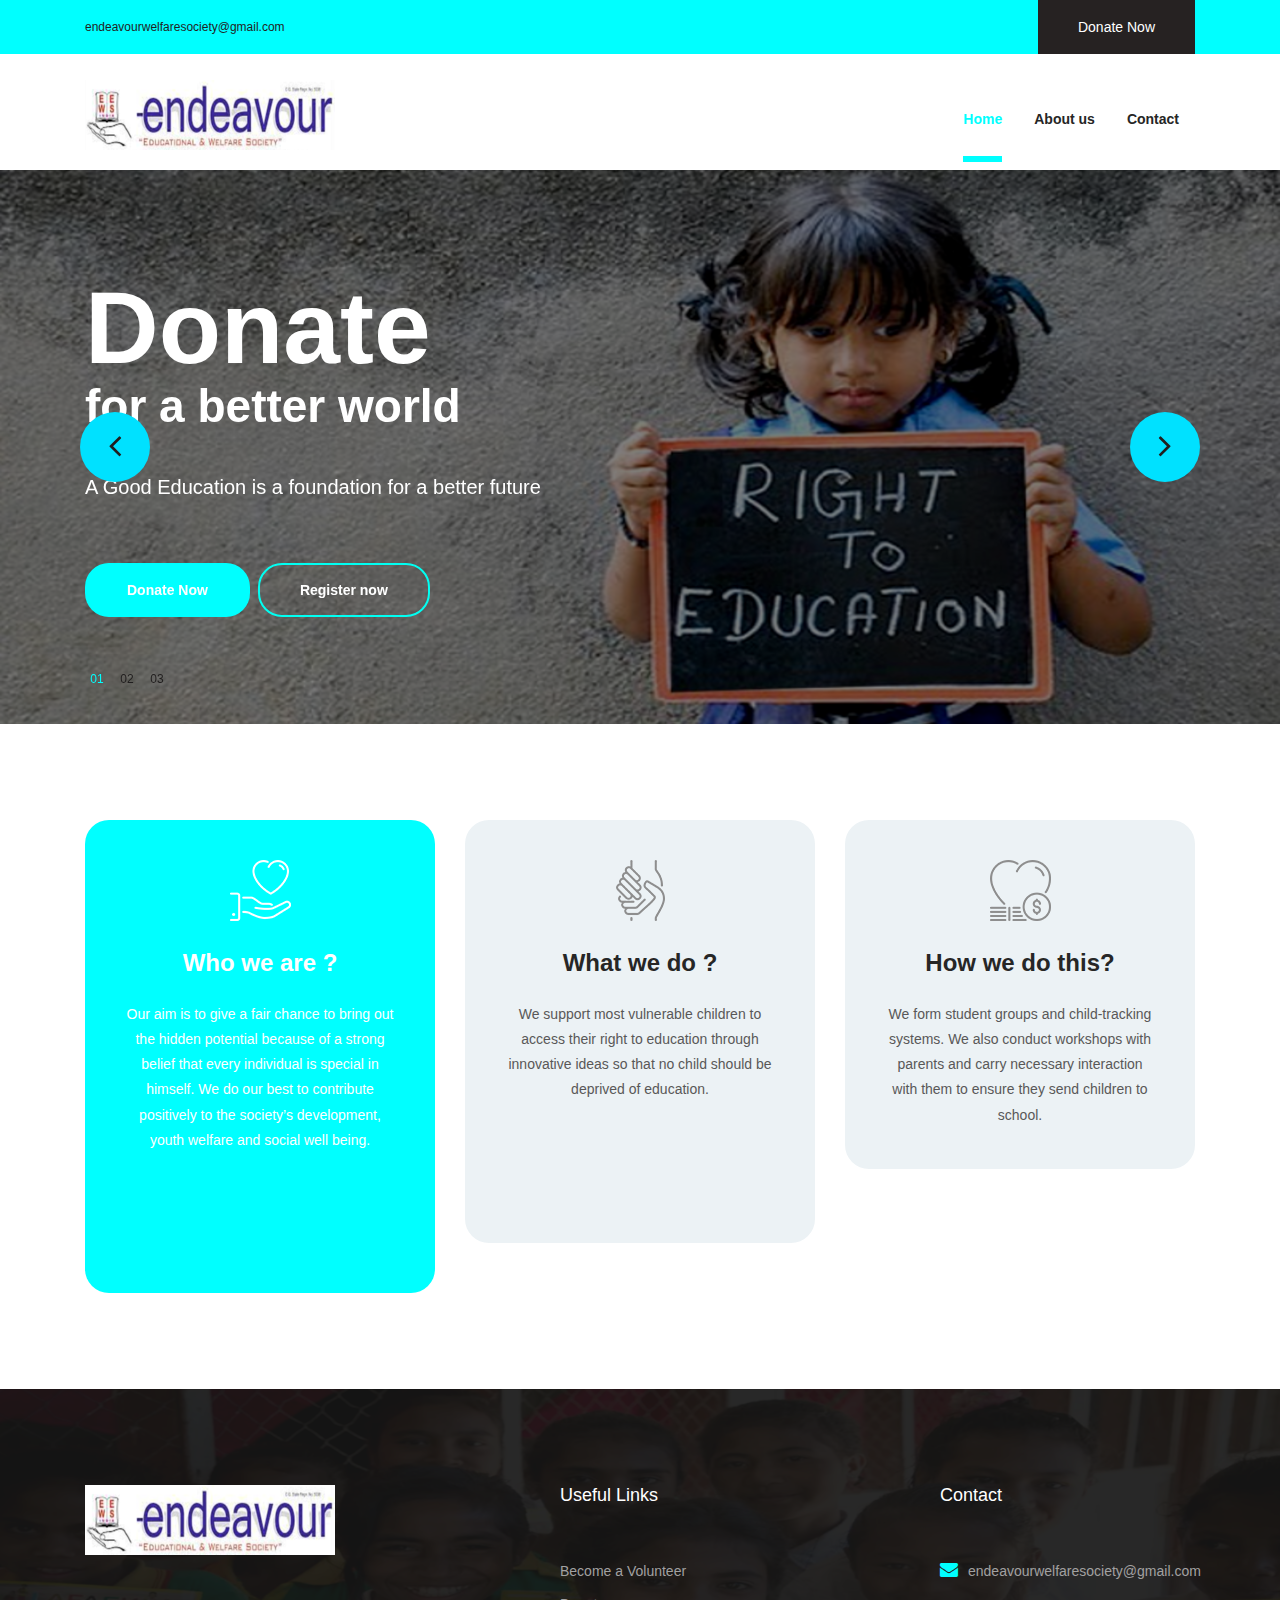
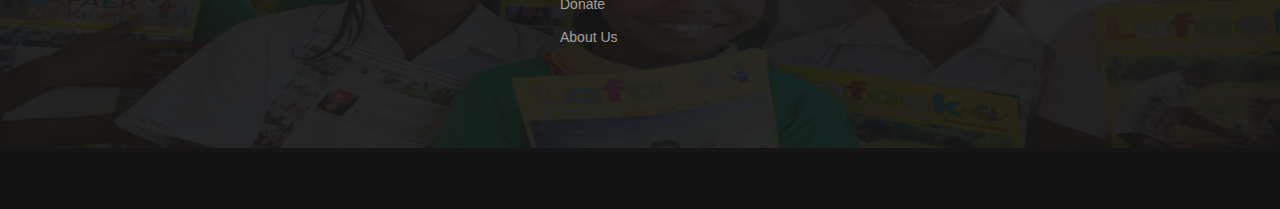
<file: index.html>
<!DOCTYPE html>
<html lang="en">

<head>
<title>Endeavour Welfare Society</title>

<meta charset="utf-8">
<meta name="viewport" content="width=device-width, initial-scale=1, shrink-to-fit=no">

<link rel="stylesheet" href="css/bootstrap.min.css">

<link rel="stylesheet" href="css/font-awesome.min.css">

<link rel="stylesheet" href="css/elegant-fonts.css"><!DOCTYPE html>
<html lang="en">

<head>
<title>Endeavour Welfare Society</title>

<meta charset="utf-8">
<meta name="viewport" content="width=device-width, initial-scale=1, shrink-to-fit=no">

<link rel="stylesheet" href="css/bootstrap.min.css">

<link rel="stylesheet" href="css/font-awesome.min.css">

<link rel="stylesheet" href="css/elegant-fonts.css">

<link rel="stylesheet" href="css/themify-icons.css">

<link rel="stylesheet" href="css/swiper.min.css">

<link rel="stylesheet" href="style.css">
</head>
<body>
<header class="site-header">
<div class="top-header-bar">
<div class="container">
<div class="row flex-wrap justify-content-center justify-content-lg-between align-items-lg-center">
<div class="col-12 col-lg-8 d-none d-md-flex flex-wrap justify-content-center justify-content-lg-start mb-3 mb-lg-0">
<div class="header-bar-email">
  <a href="mailto:endeavourwelfaresociety@gmail.com">
    endeavourwelfaresociety@gmail.com</a></div>

</div>
<div class="col-12 col-lg-4 d-flex flex-wrap justify-content-center justify-content-lg-end align-items-center">
<div class="donate-btn">
<a href="contact.html">Donate Now</a>
</div>
</div>
</div>
</div>
</div>
<div class="nav-bar">
<div class="container">
<div class="row">
<div class="col-12 d-flex flex-wrap justify-content-between align-items-center">
<div class="site-branding d-flex align-items-center">
<a class="d-block" href="index.html" rel="home"><img class="d-block" src="images/logo_4.png" alt="logo" height="70px" width="250px"></a>        <!--   LOGO   -->
</div>
<nav class="site-navigation d-flex justify-content-end align-items-center">
<ul class="d-flex flex-column flex-lg-row justify-content-lg-end align-content-center">
<li class="current-menu-item"><a href="index.html">Home</a></li>
<li><a href="about.html">About us</a></li>


<li><a href="contact.html">Contact</a></li>
</ul>
</nav>
<div class="hamburger-menu d-lg-none">
<span></span>
<span></span>
<span></span>
<span></span>
</div>
</div>
</div>
</div>
</div>
</header>
<div class="swiper-container hero-slider">
<div class="swiper-wrapper">
<div class="swiper-slide hero-content-wrap">
<img src="images/bg_main.png" alt="">
<div class="hero-content-overlay position-absolute w-100 h-100">
<div class="container h-100">
<div class="row h-100">
<div class="col-12 col-lg-8 d-flex flex-column justify-content-center align-items-start">
<header class="entry-header">
<h1>Donate</h1>
<h4>for a better world</h4>
</header>
<div class="entry-content mt-4">
<p><h5>A Good Education is a foundation for a better future</h5></p>
</div>
<footer class="entry-footer d-flex flex-wrap align-items-center mt-5">
<a href="#" class="btn gradient-bg mr-2">Donate Now</a>

<a href="https://docs.google.com/forms/d/1UB1bPnSy_ZFGnzh-iv6JnDM0v0m1W6vBA6DU-5zcdFY/edit" class="btn orange-border">Register now</a>
</footer>
</div>
</div>
</div>
</div>
</div>
<div class="swiper-slide hero-content-wrap">
<img src="images/bg_2.jpg" alt="">
<div class="hero-content-overlay position-absolute w-100 h-100">
<div class="container h-100">
<div class="row h-100">
<div class="col-12 col-lg-8 d-flex flex-column justify-content-center align-items-start">
<header class="entry-header">
<h1>Donate</h1>
<h4>for a better world</h4>
</header>
<div class="entry-content mt-4">
<p><h5>No amount is too small to donate</h5></p>
</div>
<footer class="entry-footer d-flex flex-wrap align-items-center mt-5">
<a href="#" class="btn gradient-bg mr-2">Donate Now</a>

<a href="https://docs.google.com/forms/d/1UB1bPnSy_ZFGnzh-iv6JnDM0v0m1W6vBA6DU-5zcdFY/edit" class="btn orange-border">Register now</a>
</footer>
</div>
</div>
</div>
</div>
</div>
<div class="swiper-slide hero-content-wrap">
<img src="images/bg_3.jpg" alt="">
<div class="hero-content-overlay position-absolute w-100 h-100">
<div class="container h-100">
<div class="row h-100">
<div class="col-12 col-lg-8 d-flex flex-column justify-content-center align-items-start">
<header class="entry-header">
<h1>Donate</h1>
<h4>for a better world</h4>
</header>
<div class="entry-content mt-4">
<p><h5>Change is the result of all true learning</h5></p>
</div>
<footer class="entry-footer d-flex flex-wrap align-items-center mt-5">
<a href="#" class="btn gradient-bg mr-2">Donate Now</a>

<a href="https://docs.google.com/forms/d/1UB1bPnSy_ZFGnzh-iv6JnDM0v0m1W6vBA6DU-5zcdFY/edit" class="btn orange-border">Register now</a>
</footer>
</div>
</div>
</div>
</div>
</div>
</div>
<div class="pagination-wrap position-absolute w-100">
<div class="container">
<div class="swiper-pagination"></div>
</div>
</div>

<div class="swiper-button-next flex justify-content-center align-items-center">
<span><svg viewBox="0 0 1792 1792" xmlns="http://www.w3.org/2000/svg"><path d="M1171 960q0 13-10 23l-466 466q-10 10-23 10t-23-10l-50-50q-10-10-10-23t10-23l393-393-393-393q-10-10-10-23t10-23l50-50q10-10 23-10t23 10l466 466q10 10 10 23z" /></svg></span>
</div>
<div class="swiper-button-prev flex justify-content-center align-items-center">
<span><svg viewBox="0 0 1792 1792" xmlns="http://www.w3.org/2000/svg"><path d="M1203 544q0 13-10 23l-393 393 393 393q10 10 10 23t-10 23l-50 50q-10 10-23 10t-23-10l-466-466q-10-10-10-23t10-23l466-466q10-10 23-10t23 10l50 50q10 10 10 23z" /></svg></span>
</div>
</div>
<div class="home-page-icon-boxes">
  <div class="container">
  <div class="row">
  <div class="col-12 col-md-6 col-lg-4 mt-4 mt-lg-0">
  <div class="icon-box active">
  <figure class="d-flex justify-content-center">
  <img src="images/donation-gray.png" alt="">
  <img src="images/donation-white.png" alt="">
  </figure>
  <header class="entry-header">
  <h3 class="entry-title">Who we are ?</h3>
  </header>
  <div class="entry-content content1">
  <p> 
    Our aim is to give a fair chance to bring out the hidden potential because of a strong belief that every individual is special in himself. We do our best to contribute positively to the society’s development, youth welfare and social well being. </p>
  </div>
  </div>
  </div>
  <div class="col-12 col-md-6 col-lg-4 mt-4 mt-lg-0">
  <div class="icon-box">
  <figure class="d-flex justify-content-center">
  <img src="images/hands-gray.png" alt="">
  <img src="images/hands-white.png" alt="">
  </figure>
  <header class="entry-header">
  <h3 class="entry-title">What we do ?</h3>
  </header>
  <div class="entry-content content1">
  <p>
    We support most vulnerable children to access their right to education through innovative ideas so that no child should be deprived of education. </p>
  </div>
  </div>
  </div>
  <div class="col-12 col-md-6 col-lg-4 mt-4 mt-lg-0">
  <div class="icon-box">
  <figure class="d-flex justify-content-center">
  <img src="images/charity-gray.png" alt="">
  <img src="images/charity-white.png" alt="">
  </figure>
  <header class="entry-header">
  <h3 class="entry-title">How we do this?</h3>
  </header>
  <div class="entry-content content3">
  <p>
    We form student groups and child-tracking systems. We also conduct workshops with parents and carry necessary interaction with them to ensure they send children to school. </p>
  </div>
  </div>
  </div>
  </div>
  </div>
  </div>

<footer class="site-footer">
<div class="footer-widgets">
<div class="container">
<div class="row">
<div class="col-12 col-md-6 col-lg-5">
<div class="foot-about">
<h2><a class="foot-logo" href="#"><img src="images/logo_4.png" alt="logo" height="70px" width="250px"></a></h2>

</div>
</div>
<div class="col-12 col-md-6 col-lg-4 mt-5 mt-md-0">
<h2>Useful Links</h2>
<ul>

<li><a href="https://docs.google.com/forms/d/1UB1bPnSy_ZFGnzh-iv6JnDM0v0m1W6vBA6DU-5zcdFY/edit">Become a Volunteer</a></li>
<li><a href="contact.html">Donate</a></li>


<li><a href="about.html">About Us</a></li>

</ul>
</div>

<div class="col-12 col-md-6 col-lg-3 mt-5 mt-md-0">
<div class="foot-contact">
<h2>Contact</h2>
<ul>

<li><i class="fa fa-envelope"></i><span><a href="mailto:endeavourwelfaresociety@gmail.com">
  endeavourwelfaresociety@gmail.com</a></span></li>

</ul>
</div>

</div>
</div>
</div>
</div>
<div class="footer-bar">
<div class="container">
<div class="row">
<div class="col-12">

</div>
</div>
</div>
</div>
</footer>
<script type='text/javascript' src='js/jquery.js'></script>
<script type='text/javascript' src='js/jquery.collapsible.min.js'></script>
<script type='text/javascript' src='js/swiper.min.js'></script>
<script type='text/javascript' src='js/jquery.countdown.min.js'></script>
<script type='text/javascript' src='js/circle-progress.min.js'></script>
<script type='text/javascript' src='js/jquery.countTo.min.js'></script>
<script type='text/javascript' src='js/jquery.barfiller.js'></script>
<script type='text/javascript' src='js/custom.js'></script>

<script async src="https://www.googletagmanager.com/gtag/js?id=UA-23581568-13"></script>
<script>
  window.dataLayer = window.dataLayer || [];
  function gtag(){dataLayer.push(arguments);}
  gtag('js', new Date());

  gtag('config', 'UA-23581568-13');
</script>
</body>

</html>
</file>
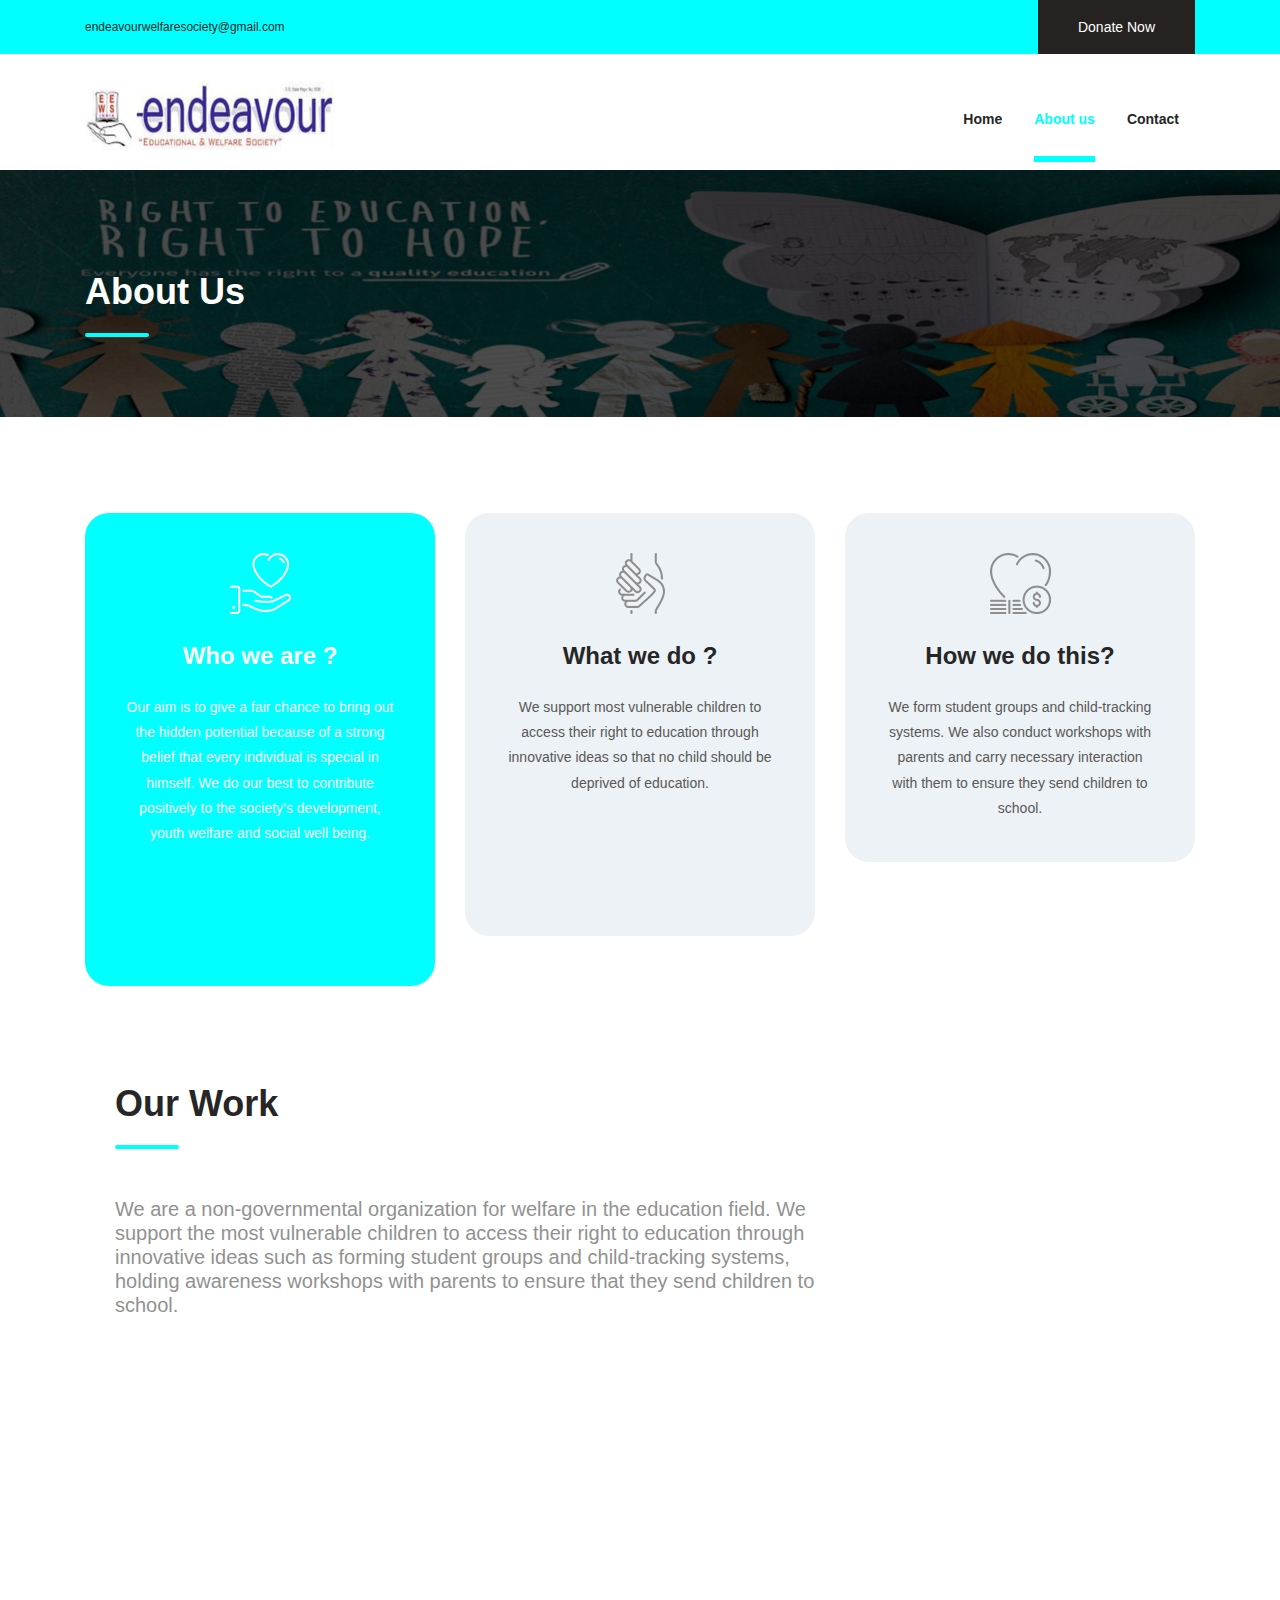
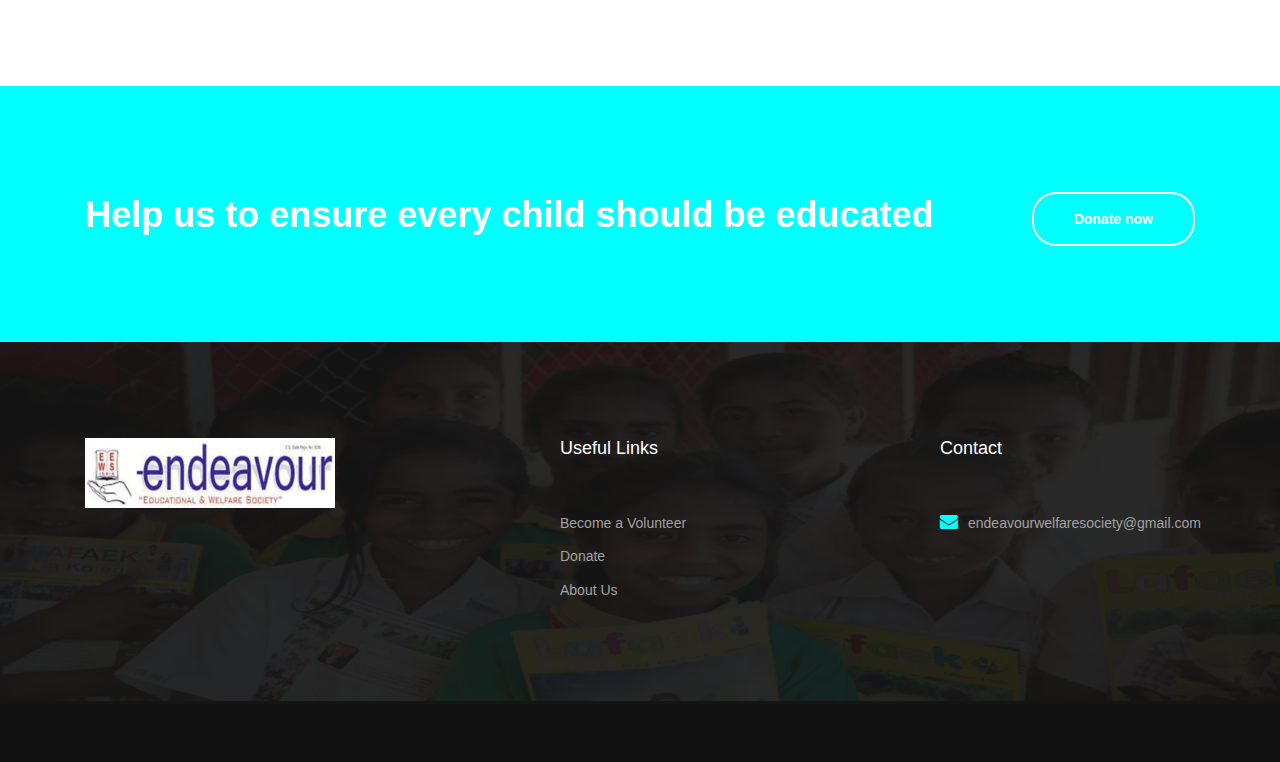
<file: about.html>
<!DOCTYPE html>
<html lang="en">

<head>
<title>Endeavour Welfare Society</title>

<meta charset="utf-8">
<meta name="viewport" content="width=device-width, initial-scale=1, shrink-to-fit=no">

<link rel="stylesheet" href="css/bootstrap.min.css">

<link rel="stylesheet" href="css/font-awesome.min.css">

<link rel="stylesheet" href="css/elegant-fonts.css">

<link rel="stylesheet" href="css/themify-icons.css">

<link rel="stylesheet" href="css/swiper.min.css">

<link rel="stylesheet" href="style.css">
</head>
<body class="single-page about-page">
<header class="site-header">
<div class="top-header-bar">
<div class="container">
<div class="row flex-wrap justify-content-center justify-content-lg-between align-items-lg-center">
<div class="col-12 col-lg-8 d-none d-md-flex flex-wrap justify-content-center justify-content-lg-start mb-3 mb-lg-0">
<div class="header-bar-email">
  <a href="mailto:endeavourwelfaresociety@gmail.com">
    endeavourwelfaresociety@gmail.com</a></div>

</div>
<div class="col-12 col-lg-4 d-flex flex-wrap justify-content-center justify-content-lg-end align-items-center">
<div class="donate-btn">
<a href="#">Donate Now</a>
</div>
</div>
</div>
</div>
</div>
<div class="nav-bar">
<div class="container">
<div class="row">
<div class="col-12 d-flex flex-wrap justify-content-between align-items-center">
<div class="site-branding d-flex align-items-center">
<a class="d-block" href="index.html" rel="home"><img class="d-block" src="images/logo_4.png" alt="logo" height="70px" width="250px"></a>
</div>
<nav class="site-navigation d-flex justify-content-end align-items-center">
<ul class="d-flex flex-column flex-lg-row justify-content-lg-end align-content-center">
<li><a href="index.html">Home</a></li>
 <li class="current-menu-item"><a href="about.html">About us</a></li>


<li><a href="contact.html">Contact</a></li>
</ul>
</nav>
<div class="hamburger-menu d-lg-none">
<span></span>
<span></span>
<span></span>
<span></span>
</div>
</div>
</div>
</div>
</div>
</header>
<div class="page-header">
<div class="container">
<div class="row">
<div class="col-12">
<h1>About Us</h1>
</div>
</div>
</div>
</div>

<div class="home-page-icon-boxes">
  <div class="container">
  <div class="row">
  <div class="col-12 col-md-6 col-lg-4 mt-4 mt-lg-0">
  <div class="icon-box active">
  <figure class="d-flex justify-content-center">
  <img src="images/donation-gray.png" alt="">
  <img src="images/donation-white.png" alt="">
  </figure>
  <header class="entry-header">
  <h3 class="entry-title">Who we are ?</h3>
  </header>
  <div class="entry-content content1">
  <p>
    Our aim is to give a fair chance to bring out the hidden potential because of a strong belief that every individual is special in himself. We do our best to contribute positively to the society’s development, youth welfare and social well being. </p>
  </div>
  </div>
  </div>
  <div class="col-12 col-md-6 col-lg-4 mt-4 mt-lg-0">
  <div class="icon-box">
  <figure class="d-flex justify-content-center">
  <img src="images/hands-gray.png" alt="">
  <img src="images/hands-white.png" alt="">
  </figure>
  <header class="entry-header">
  <h3 class="entry-title">What we do ?</h3>
  </header>
  <div class="entry-content content1">
  <p>
    We support most vulnerable children to access their right to education through innovative ideas so that no child should be deprived of education. </p>
  </div>
  </div>
  </div>
  <div class="col-12 col-md-6 col-lg-4 mt-4 mt-lg-0">
  <div class="icon-box">
  <figure class="d-flex justify-content-center">
  <img src="images/charity-gray.png" alt="">
  <img src="images/charity-white.png" alt="">
  </figure>
  <header class="entry-header">
  <h3 class="entry-title">How we do this?</h3>
  </header>
  <div class="entry-content content3">
  <p>
    We form student groups and child-tracking systems. We also conduct workshops with parents and carry necessary interaction with them to ensure they send children to school. </p>
  </div>
  </div>
  </div>
  </div>
  </div>
  </div>
  <div class="welcome-wrap">
    <div class="container">
    <div class="row">
    <div class="col-12 col-lg-6 order-2 order-lg-1">
    <div class="welcome-content welcome-content2">
    <header class="entry-header">
    <h2 class="entry-title">Our Work</h2>
    </header>
    <div class="entry-content mt-5">
    <p><h5>We are a non-governmental organization for welfare in the education field. We support the most vulnerable children to access their right to education through innovative ideas such as forming student groups and child-tracking systems, holding awareness workshops with parents to ensure that they send children to school. </h5></p>
    </div>
    </div>
    </div>

    </div>
    </div>
    </div>
    <div class="welcome-wrap">
    <div class="container">
    <div class="row">
    <div class="col-12 col-lg-6 ">
    <div class="welcome-content welcome-content2">
    <header class="entry-header">
    
    </header>
    <div class="entry-content">
    </div>
      </div>
      </div> 
      
      <div class="col-12 col-lg-6 order-2 order-lg-1">
    <div class="welcome-content welcome-content2">
    <header class="entry-header">
    <br>
    <br>
    <br>

   
    </header>
    
      <div class="entry-content content2">
      <p>
      <h5>
        </h5></p>
      </div>
      </div>
      </div>
     <div class="col-12 col-lg-6 order-2 order-lg-1">
    <div class="welcome-content welcome-content2">
    
      <div class="entry-content content1">
      </div>
      </div>
      </div>
      </div>
      </div>
      </div>
      
   <div class="col-12 col-lg-6 order-2 order-lg-1">
    <div class="welcome-content welcome-content3">
    
      <div class="entry-content content1">
      </div>
      </div>
      </div>
      </div>
      </div>
      </div> 
      

<div class="help-us">
<div class="container">
<div class="row">
<div class="col-12 d-flex flex-wrap justify-content-between align-items-center">
<h2>Help us to ensure every child should be educated</h2>
<a class="btn orange-border" href="contact.html">Donate now</a>
</div>
</div>
</div>
</div>
<footer class="site-footer">
<div class="footer-widgets">
<div class="container">
<div class="row">
<div class="col-12 col-md-6 col-lg-5">
<div class="foot-about">
<h2><a class="foot-logo" href="#"><img src="images/logo_4.png" alt="logo" height="70px" width="250px"></a></h2>
<ul class="contact-social d-flex flex-wrap align-items-center">
  
  </ul> 
</div>
</div>
<div class="col-12 col-md-6 col-lg-4 mt-5 mt-md-0">
<h2>Useful Links</h2>
<ul>

<li><a href="https://docs.google.com/forms/d/1UB1bPnSy_ZFGnzh-iv6JnDM0v0m1W6vBA6DU-5zcdFY/edit">Become a Volunteer</a></li>
<li><a href="contact.html">Donate</a></li>


<li><a href="about.html">About Us</a></li>

</ul>
</div>

<div class="col-12 col-md-6 col-lg-3 mt-5 mt-md-0">
<div class="foot-contact">
<h2>Contact</h2>
<ul>

<li><i class="fa fa-envelope"></i><span><a href="mailto:endeavourwelfaresociety@gmail.com">
  endeavourwelfaresociety@gmail.com</a></span></li>

</ul>
</div>

</div>
</div>
</div>
</div>
<div class="footer-bar">
<div class="container">
<div class="row">
<div class="col-12">

</div>
</div>
</div>
</div>
</footer>
<script type='text/javascript' src='js/jquery.js'></script>
<script type='text/javascript' src='js/jquery.collapsible.min.js'></script>
<script type='text/javascript' src='js/swiper.min.js'></script>
<script type='text/javascript' src='js/jquery.countdown.min.js'></script>
<script type='text/javascript' src='js/circle-progress.min.js'></script>
<script type='text/javascript' src='js/jquery.countTo.min.js'></script>
<script type='text/javascript' src='js/jquery.barfiller.js'></script>
<script type='text/javascript' src='js/custom.js'></script>

<script async src="https://www.googletagmanager.com/gtag/js?id=UA-23581568-13"></script>
<script>
  window.dataLayer = window.dataLayer || [];
  function gtag(){dataLayer.push(arguments);}
  gtag('js', new Date());

  gtag('config', 'UA-23581568-13');
</script>
</body>
      
</html>
</file>
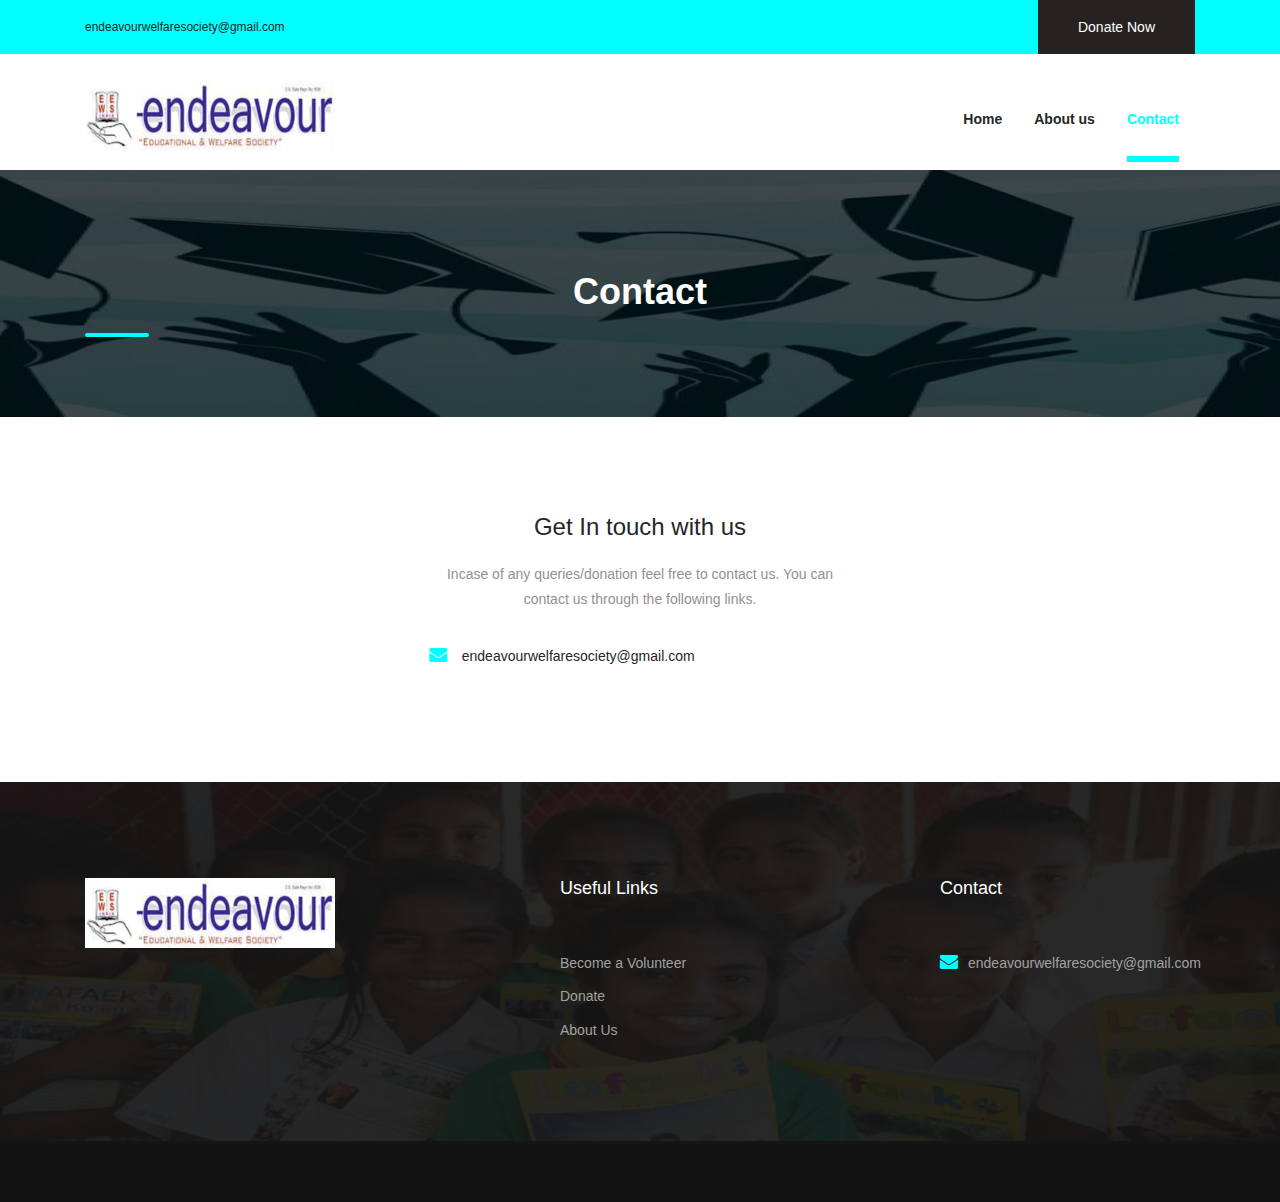
<file: contact.html>
<!DOCTYPE html>
<html lang="en">

<head>
<title>Endeavour Welfare Society</title>

<meta charset="utf-8">
<meta name="viewport" content="width=device-width, initial-scale=1, shrink-to-fit=no">

<link rel="stylesheet" href="css/bootstrap.min.css">

<link rel="stylesheet" href="css/font-awesome.min.css">

<link rel="stylesheet" href="css/elegant-fonts.css">

<link rel="stylesheet" href="css/themify-icons.css">

<link rel="stylesheet" href="css/swiper.min.css">

<link rel="stylesheet" href="style.css">
</head>
<body class="single-page contact-page">
  <header class="site-header">
    <div class="top-header-bar">
    <div class="container">
    <div class="row flex-wrap justify-content-center justify-content-lg-between align-items-lg-center">
    <div class="col-12 col-lg-8 d-none d-md-flex flex-wrap justify-content-center justify-content-lg-start mb-3 mb-lg-0">
    <div class="header-bar-email">
      <a href="mailto:endeavourwelfaresociety@gmail.com">
      endeavourwelfaresociety@gmail.com</a></div>
  
    </div>
    <div class="col-12 col-lg-4 d-flex flex-wrap justify-content-center justify-content-lg-end align-items-center">
    <div class="donate-btn">
    <a href="contact.html">Donate Now</a>
    </div>
    </div>
    </div>
    </div>
    </div>
    <div class="nav-bar">
      <div class="container">
      <div class="row">
      <div class="col-12 d-flex flex-wrap justify-content-between align-items-center">
      <div class="site-branding d-flex align-items-center">
      <a class="d-block" href="index.html" rel="home"><img class="d-block" src="images/logo_4.png" alt="logo" height="70px" width="250px"></a>        <!--   LOGO   -->
      </div>
      <nav class="site-navigation d-flex justify-content-end align-items-center">
      <ul class="d-flex flex-column flex-lg-row justify-content-lg-end align-content-center">
      <li><a href="index.html">Home</a></li>
      <li><a href="about.html">About us</a></li>
      
      
      <li class="current-menu-item"><a href="contact.html">Contact</a></li>
      </ul>
      </nav>
      <div class="hamburger-menu d-lg-none">
      <span></span>
      <span></span>
      <span></span>
      <span></span>
      </div>
      </div>
      </div>
      </div>
      </div>
    </header>
<center>
<div class="page-header">
<div class="container">
<div class="row">
<div class="col-12">
<h1>Contact</h1>
</div>
</div>
</div>
</div>
<div class="contact-page-wrap">
<div class="container">

<div class="col-12 col-lg-5">
<div class="entry-content">
<h2>Get In touch with us</h2>
<p>
  Incase of any queries/donation feel free to contact us.
  You can contact us through the following links.</p>

<ul class="contact-info p-0">

<li><i class="fa fa-envelope"></i><span><a href="mailto:endeavourwelfaresociety@gmail.com">
  endeavourwelfaresociety@gmail.com</a></span></li>

</ul>
</div>
</div>
</center>
<div class="col-12">


</div>
</div>
</div>
<footer class="site-footer">
  <div class="footer-widgets">
  <div class="container">
  <div class="row">
  <div class="col-12 col-md-6 col-lg-5">
  <div class="foot-about">
  <h2><a class="foot-logo" href="#"><img src="images/logo_4.png" alt="logo" height="70px" width="250px"></a></h2>
 
  </div>
  </div>
  <div class="col-12 col-md-6 col-lg-4 mt-5 mt-md-0">
  <h2>Useful Links</h2>
  <ul>
  
  <li><a href="https://docs.google.com/forms/d/1UB1bPnSy_ZFGnzh-iv6JnDM0v0m1W6vBA6DU-5zcdFY/edit">Become a Volunteer</a></li>
  <li><a href="contact.html">Donate</a></li>
  
  
  <li><a href="about.html">About Us</a></li>
  </ul>
  </div>
  
  <div class="col-12 col-md-6 col-lg-3 mt-5 mt-md-0">
  <div class="foot-contact">
  <h2>Contact</h2>
  <ul>
  
  <li><i class="fa fa-envelope"></i><span><a href="mailto:endeavourwelfaresociety@gmail.com">
    endeavourwelfaresociety@gmail.com</a></span></li>
  
  </ul>
  </div>
  
  </div>
  </div>
  </div>
  </div>
  <div class="footer-bar">
  <div class="container">
  <div class="row">
  <div class="col-12">
 
  </div>
  </div>
  </div>
  </div>
  </footer>
<script type='text/javascript' src='js/jquery.js'></script>
<script type='text/javascript' src='js/jquery.collapsible.min.js'></script>
<script type='text/javascript' src='js/swiper.min.js'></script>
<script type='text/javascript' src='js/jquery.countdown.min.js'></script>
<script type='text/javascript' src='js/circle-progress.min.js'></script>
<script type='text/javascript' src='js/jquery.countTo.min.js'></script>
<script type='text/javascript' src='js/jquery.barfiller.js'></script>
<script type='text/javascript' src='js/custom.js'></script>

<script async src="https://www.googletagmanager.com/gtag/js?id=UA-23581568-13"></script>
<script>
  window.dataLayer = window.dataLayer || [];
  function gtag(){dataLayer.push(arguments);}
  gtag('js', new Date());

  gtag('config', 'UA-23581568-13');
</script>
</body>

</html>
</file>
<file: css/elegant-fonts.css>
@font-face {
	font-family: 'ElegantIcons';
	src:url('../fonts/ElegantIcons.eot');
	src:url('../fonts/ElegantIconsd41d.eot?#iefix') format('embedded-opentype'),
		url('../fonts/ElegantIcons.woff') format('woff'),
		url('../fonts/ElegantIcons.ttf') format('truetype'),
		url('../fonts/ElegantIcons.svg#ElegantIcons') format('svg');
	font-weight: normal;
	font-style: normal;
}

/* Use the following CSS code if you want to use data attributes for inserting your icons */
[data-icon]:before {
	font-family: 'ElegantIcons';
	content: attr(data-icon);
	speak: none;
	font-weight: normal;
	font-variant: normal;
	text-transform: none;
	line-height: 1;
	-webkit-font-smoothing: antialiased;
	-moz-osx-font-smoothing: grayscale;
}

/* Use the following CSS code if you want to have a class per icon */
/*
Instead of a list of all class selectors,
you can use the generic selector below, but it's slower:
[class*="your-class-prefix"] {
*/
.arrow_up, .arrow_down, .arrow_left, .arrow_right, .arrow_left-up, .arrow_right-up, .arrow_right-down, .arrow_left-down, .arrow-up-down, .arrow_up-down_alt, .arrow_left-right_alt, .arrow_left-right, .arrow_expand_alt2, .arrow_expand_alt, .arrow_condense, .arrow_expand, .arrow_move, .arrow_carrot-up, .arrow_carrot-down, .arrow_carrot-left, .arrow_carrot-right, .arrow_carrot-2up, .arrow_carrot-2down, .arrow_carrot-2left, .arrow_carrot-2right, .arrow_carrot-up_alt2, .arrow_carrot-down_alt2, .arrow_carrot-left_alt2, .arrow_carrot-right_alt2, .arrow_carrot-2up_alt2, .arrow_carrot-2down_alt2, .arrow_carrot-2left_alt2, .arrow_carrot-2right_alt2, .arrow_triangle-up, .arrow_triangle-down, .arrow_triangle-left, .arrow_triangle-right, .arrow_triangle-up_alt2, .arrow_triangle-down_alt2, .arrow_triangle-left_alt2, .arrow_triangle-right_alt2, .arrow_back, .icon_minus-06, .icon_plus, .icon_close, .icon_check, .icon_minus_alt2, .icon_plus_alt2, .icon_close_alt2, .icon_check_alt2, .icon_zoom-out_alt, .icon_zoom-in_alt, .icon_search, .icon_box-empty, .icon_box-selected, .icon_minus-box, .icon_plus-box, .icon_box-checked, .icon_circle-empty, .icon_circle-slelected, .icon_stop_alt2, .icon_stop, .icon_pause_alt2, .icon_pause, .icon_menu, .icon_menu-square_alt2, .icon_menu-circle_alt2, .icon_ul, .icon_ol, .icon_adjust-horiz, .icon_adjust-vert, .icon_document_alt, .icon_documents_alt, .icon_pencil, .icon_pencil-edit_alt, .icon_pencil-edit, .icon_folder-alt, .icon_folder-open_alt, .icon_folder-add_alt, .icon_info_alt, .icon_error-oct_alt, .icon_error-circle_alt, .icon_error-triangle_alt, .icon_question_alt2, .icon_question, .icon_comment_alt, .icon_chat_alt, .icon_vol-mute_alt, .icon_volume-low_alt, .icon_volume-high_alt, .icon_quotations, .icon_quotations_alt2, .icon_clock_alt, .icon_lock_alt, .icon_lock-open_alt, .icon_key_alt, .icon_cloud_alt, .icon_cloud-upload_alt, .icon_cloud-download_alt, .icon_image, .icon_images, .icon_lightbulb_alt, .icon_gift_alt, .icon_house_alt, .icon_genius, .icon_mobile, .icon_tablet, .icon_laptop, .icon_desktop, .icon_camera_alt, .icon_mail_alt, .icon_cone_alt, .icon_ribbon_alt, .icon_bag_alt, .icon_creditcard, .icon_cart_alt, .icon_paperclip, .icon_tag_alt, .icon_tags_alt, .icon_trash_alt, .icon_cursor_alt, .icon_mic_alt, .icon_compass_alt, .icon_pin_alt, .icon_pushpin_alt, .icon_map_alt, .icon_drawer_alt, .icon_toolbox_alt, .icon_book_alt, .icon_calendar, .icon_film, .icon_table, .icon_contacts_alt, .icon_headphones, .icon_lifesaver, .icon_piechart, .icon_refresh, .icon_link_alt, .icon_link, .icon_loading, .icon_blocked, .icon_archive_alt, .icon_heart_alt, .icon_star_alt, .icon_star-half_alt, .icon_star, .icon_star-half, .icon_tools, .icon_tool, .icon_cog, .icon_cogs, .arrow_up_alt, .arrow_down_alt, .arrow_left_alt, .arrow_right_alt, .arrow_left-up_alt, .arrow_right-up_alt, .arrow_right-down_alt, .arrow_left-down_alt, .arrow_condense_alt, .arrow_expand_alt3, .arrow_carrot_up_alt, .arrow_carrot-down_alt, .arrow_carrot-left_alt, .arrow_carrot-right_alt, .arrow_carrot-2up_alt, .arrow_carrot-2dwnn_alt, .arrow_carrot-2left_alt, .arrow_carrot-2right_alt, .arrow_triangle-up_alt, .arrow_triangle-down_alt, .arrow_triangle-left_alt, .arrow_triangle-right_alt, .icon_minus_alt, .icon_plus_alt, .icon_close_alt, .icon_check_alt, .icon_zoom-out, .icon_zoom-in, .icon_stop_alt, .icon_menu-square_alt, .icon_menu-circle_alt, .icon_document, .icon_documents, .icon_pencil_alt, .icon_folder, .icon_folder-open, .icon_folder-add, .icon_folder_upload, .icon_folder_download, .icon_info, .icon_error-circle, .icon_error-oct, .icon_error-triangle, .icon_question_alt, .icon_comment, .icon_chat, .icon_vol-mute, .icon_volume-low, .icon_volume-high, .icon_quotations_alt, .icon_clock, .icon_lock, .icon_lock-open, .icon_key, .icon_cloud, .icon_cloud-upload, .icon_cloud-download, .icon_lightbulb, .icon_gift, .icon_house, .icon_camera, .icon_mail, .icon_cone, .icon_ribbon, .icon_bag, .icon_cart, .icon_tag, .icon_tags, .icon_trash, .icon_cursor, .icon_mic, .icon_compass, .icon_pin, .icon_pushpin, .icon_map, .icon_drawer, .icon_toolbox, .icon_book, .icon_contacts, .icon_archive, .icon_heart, .icon_profile, .icon_group, .icon_grid-2x2, .icon_grid-3x3, .icon_music, .icon_pause_alt, .icon_phone, .icon_upload, .icon_download, .social_facebook, .social_twitter, .social_pinterest, .social_googleplus, .social_tumblr, .social_tumbleupon, .social_wordpress, .social_instagram, .social_dribbble, .social_vimeo, .social_linkedin, .social_rss, .social_deviantart, .social_share, .social_myspace, .social_skype, .social_youtube, .social_picassa, .social_googledrive, .social_flickr, .social_blogger, .social_spotify, .social_delicious, .social_facebook_circle, .social_twitter_circle, .social_pinterest_circle, .social_googleplus_circle, .social_tumblr_circle, .social_stumbleupon_circle, .social_wordpress_circle, .social_instagram_circle, .social_dribbble_circle, .social_vimeo_circle, .social_linkedin_circle, .social_rss_circle, .social_deviantart_circle, .social_share_circle, .social_myspace_circle, .social_skype_circle, .social_youtube_circle, .social_picassa_circle, .social_googledrive_alt2, .social_flickr_circle, .social_blogger_circle, .social_spotify_circle, .social_delicious_circle, .social_facebook_square, .social_twitter_square, .social_pinterest_square, .social_googleplus_square, .social_tumblr_square, .social_stumbleupon_square, .social_wordpress_square, .social_instagram_square, .social_dribbble_square, .social_vimeo_square, .social_linkedin_square, .social_rss_square, .social_deviantart_square, .social_share_square, .social_myspace_square, .social_skype_square, .social_youtube_square, .social_picassa_square, .social_googledrive_square, .social_flickr_square, .social_blogger_square, .social_spotify_square, .social_delicious_square, .icon_printer, .icon_calulator, .icon_building, .icon_floppy, .icon_drive, .icon_search-2, .icon_id, .icon_id-2, .icon_puzzle, .icon_like, .icon_dislike, .icon_mug, .icon_currency, .icon_wallet, .icon_pens, .icon_easel, .icon_flowchart, .icon_datareport, .icon_briefcase, .icon_shield, .icon_percent, .icon_globe, .icon_globe-2, .icon_target, .icon_hourglass, .icon_balance, .icon_rook, .icon_printer-alt, .icon_calculator_alt, .icon_building_alt, .icon_floppy_alt, .icon_drive_alt, .icon_search_alt, .icon_id_alt, .icon_id-2_alt, .icon_puzzle_alt, .icon_like_alt, .icon_dislike_alt, .icon_mug_alt, .icon_currency_alt, .icon_wallet_alt, .icon_pens_alt, .icon_easel_alt, .icon_flowchart_alt, .icon_datareport_alt, .icon_briefcase_alt, .icon_shield_alt, .icon_percent_alt, .icon_globe_alt, .icon_clipboard {
	font-family: 'ElegantIcons';
	speak: none;
	font-style: normal;
	font-weight: normal;
	font-variant: normal;
	text-transform: none;
	line-height: 1;
	-webkit-font-smoothing: antialiased;
}
.arrow_up:before {
	content: "\21";
}
.arrow_down:before {
	content: "\22";
}
.arrow_left:before {
	content: "\23";
}
.arrow_right:before {
	content: "\24";
}
.arrow_left-up:before {
	content: "\25";
}
.arrow_right-up:before {
	content: "\26";
}
.arrow_right-down:before {
	content: "\27";
}
.arrow_left-down:before {
	content: "\28";
}
.arrow-up-down:before {
	content: "\29";
}
.arrow_up-down_alt:before {
	content: "\2a";
}
.arrow_left-right_alt:before {
	content: "\2b";
}
.arrow_left-right:before {
	content: "\2c";
}
.arrow_expand_alt2:before {
	content: "\2d";
}
.arrow_expand_alt:before {
	content: "\2e";
}
.arrow_condense:before {
	content: "\2f";
}
.arrow_expand:before {
	content: "\30";
}
.arrow_move:before {
	content: "\31";
}
.arrow_carrot-up:before {
	content: "\32";
}
.arrow_carrot-down:before {
	content: "\33";
}
.arrow_carrot-left:before {
	content: "\34";
}
.arrow_carrot-right:before {
	content: "\35";
}
.arrow_carrot-2up:before {
	content: "\36";
}
.arrow_carrot-2down:before {
	content: "\37";
}
.arrow_carrot-2left:before {
	content: "\38";
}
.arrow_carrot-2right:before {
	content: "\39";
}
.arrow_carrot-up_alt2:before {
	content: "\3a";
}
.arrow_carrot-down_alt2:before {
	content: "\3b";
}
.arrow_carrot-left_alt2:before {
	content: "\3c";
}
.arrow_carrot-right_alt2:before {
	content: "\3d";
}
.arrow_carrot-2up_alt2:before {
	content: "\3e";
}
.arrow_carrot-2down_alt2:before {
	content: "\3f";
}
.arrow_carrot-2left_alt2:before {
	content: "\40";
}
.arrow_carrot-2right_alt2:before {
	content: "\41";
}
.arrow_triangle-up:before {
	content: "\42";
}
.arrow_triangle-down:before {
	content: "\43";
}
.arrow_triangle-left:before {
	content: "\44";
}
.arrow_triangle-right:before {
	content: "\45";
}
.arrow_triangle-up_alt2:before {
	content: "\46";
}
.arrow_triangle-down_alt2:before {
	content: "\47";
}
.arrow_triangle-left_alt2:before {
	content: "\48";
}
.arrow_triangle-right_alt2:before {
	content: "\49";
}
.arrow_back:before {
	content: "\4a";
}
.icon_minus-06:before {
	content: "\4b";
}
.icon_plus:before {
	content: "\4c";
}
.icon_close:before {
	content: "\4d";
}
.icon_check:before {
	content: "\4e";
}
.icon_minus_alt2:before {
	content: "\4f";
}
.icon_plus_alt2:before {
	content: "\50";
}
.icon_close_alt2:before {
	content: "\51";
}
.icon_check_alt2:before {
	content: "\52";
}
.icon_zoom-out_alt:before {
	content: "\53";
}
.icon_zoom-in_alt:before {
	content: "\54";
}
.icon_search:before {
	content: "\55";
}
.icon_box-empty:before {
	content: "\56";
}
.icon_box-selected:before {
	content: "\57";
}
.icon_minus-box:before {
	content: "\58";
}
.icon_plus-box:before {
	content: "\59";
}
.icon_box-checked:before {
	content: "\5a";
}
.icon_circle-empty:before {
	content: "\5b";
}
.icon_circle-slelected:before {
	content: "\5c";
}
.icon_stop_alt2:before {
	content: "\5d";
}
.icon_stop:before {
	content: "\5e";
}
.icon_pause_alt2:before {
	content: "\5f";
}
.icon_pause:before {
	content: "\60";
}
.icon_menu:before {
	content: "\61";
}
.icon_menu-square_alt2:before {
	content: "\62";
}
.icon_menu-circle_alt2:before {
	content: "\63";
}
.icon_ul:before {
	content: "\64";
}
.icon_ol:before {
	content: "\65";
}
.icon_adjust-horiz:before {
	content: "\66";
}
.icon_adjust-vert:before {
	content: "\67";
}
.icon_document_alt:before {
	content: "\68";
}
.icon_documents_alt:before {
	content: "\69";
}
.icon_pencil:before {
	content: "\6a";
}
.icon_pencil-edit_alt:before {
	content: "\6b";
}
.icon_pencil-edit:before {
	content: "\6c";
}
.icon_folder-alt:before {
	content: "\6d";
}
.icon_folder-open_alt:before {
	content: "\6e";
}
.icon_folder-add_alt:before {
	content: "\6f";
}
.icon_info_alt:before {
	content: "\70";
}
.icon_error-oct_alt:before {
	content: "\71";
}
.icon_error-circle_alt:before {
	content: "\72";
}
.icon_error-triangle_alt:before {
	content: "\73";
}
.icon_question_alt2:before {
	content: "\74";
}
.icon_question:before {
	content: "\75";
}
.icon_comment_alt:before {
	content: "\76";
}
.icon_chat_alt:before {
	content: "\77";
}
.icon_vol-mute_alt:before {
	content: "\78";
}
.icon_volume-low_alt:before {
	content: "\79";
}
.icon_volume-high_alt:before {
	content: "\7a";
}
.icon_quotations:before {
	content: "\7b";
}
.icon_quotations_alt2:before {
	content: "\7c";
}
.icon_clock_alt:before {
	content: "\7d";
}
.icon_lock_alt:before {
	content: "\7e";
}
.icon_lock-open_alt:before {
	content: "\e000";
}
.icon_key_alt:before {
	content: "\e001";
}
.icon_cloud_alt:before {
	content: "\e002";
}
.icon_cloud-upload_alt:before {
	content: "\e003";
}
.icon_cloud-download_alt:before {
	content: "\e004";
}
.icon_image:before {
	content: "\e005";
}
.icon_images:before {
	content: "\e006";
}
.icon_lightbulb_alt:before {
	content: "\e007";
}
.icon_gift_alt:before {
	content: "\e008";
}
.icon_house_alt:before {
	content: "\e009";
}
.icon_genius:before {
	content: "\e00a";
}
.icon_mobile:before {
	content: "\e00b";
}
.icon_tablet:before {
	content: "\e00c";
}
.icon_laptop:before {
	content: "\e00d";
}
.icon_desktop:before {
	content: "\e00e";
}
.icon_camera_alt:before {
	content: "\e00f";
}
.icon_mail_alt:before {
	content: "\e010";
}
.icon_cone_alt:before {
	content: "\e011";
}
.icon_ribbon_alt:before {
	content: "\e012";
}
.icon_bag_alt:before {
	content: "\e013";
}
.icon_creditcard:before {
	content: "\e014";
}
.icon_cart_alt:before {
	content: "\e015";
}
.icon_paperclip:before {
	content: "\e016";
}
.icon_tag_alt:before {
	content: "\e017";
}
.icon_tags_alt:before {
	content: "\e018";
}
.icon_trash_alt:before {
	content: "\e019";
}
.icon_cursor_alt:before {
	content: "\e01a";
}
.icon_mic_alt:before {
	content: "\e01b";
}
.icon_compass_alt:before {
	content: "\e01c";
}
.icon_pin_alt:before {
	content: "\e01d";
}
.icon_pushpin_alt:before {
	content: "\e01e";
}
.icon_map_alt:before {
	content: "\e01f";
}
.icon_drawer_alt:before {
	content: "\e020";
}
.icon_toolbox_alt:before {
	content: "\e021";
}
.icon_book_alt:before {
	content: "\e022";
}
.icon_calendar:before {
	content: "\e023";
}
.icon_film:before {
	content: "\e024";
}
.icon_table:before {
	content: "\e025";
}
.icon_contacts_alt:before {
	content: "\e026";
}
.icon_headphones:before {
	content: "\e027";
}
.icon_lifesaver:before {
	content: "\e028";
}
.icon_piechart:before {
	content: "\e029";
}
.icon_refresh:before {
	content: "\e02a";
}
.icon_link_alt:before {
	content: "\e02b";
}
.icon_link:before {
	content: "\e02c";
}
.icon_loading:before {
	content: "\e02d";
}
.icon_blocked:before {
	content: "\e02e";
}
.icon_archive_alt:before {
	content: "\e02f";
}
.icon_heart_alt:before {
	content: "\e030";
}
.icon_star_alt:before {
	content: "\e031";
}
.icon_star-half_alt:before {
	content: "\e032";
}
.icon_star:before {
	content: "\e033";
}
.icon_star-half:before {
	content: "\e034";
}
.icon_tools:before {
	content: "\e035";
}
.icon_tool:before {
	content: "\e036";
}
.icon_cog:before {
	content: "\e037";
}
.icon_cogs:before {
	content: "\e038";
}
.arrow_up_alt:before {
	content: "\e039";
}
.arrow_down_alt:before {
	content: "\e03a";
}
.arrow_left_alt:before {
	content: "\e03b";
}
.arrow_right_alt:before {
	content: "\e03c";
}
.arrow_left-up_alt:before {
	content: "\e03d";
}
.arrow_right-up_alt:before {
	content: "\e03e";
}
.arrow_right-down_alt:before {
	content: "\e03f";
}
.arrow_left-down_alt:before {
	content: "\e040";
}
.arrow_condense_alt:before {
	content: "\e041";
}
.arrow_expand_alt3:before {
	content: "\e042";
}
.arrow_carrot_up_alt:before {
	content: "\e043";
}
.arrow_carrot-down_alt:before {
	content: "\e044";
}
.arrow_carrot-left_alt:before {
	content: "\e045";
}
.arrow_carrot-right_alt:before {
	content: "\e046";
}
.arrow_carrot-2up_alt:before {
	content: "\e047";
}
.arrow_carrot-2dwnn_alt:before {
	content: "\e048";
}
.arrow_carrot-2left_alt:before {
	content: "\e049";
}
.arrow_carrot-2right_alt:before {
	content: "\e04a";
}
.arrow_triangle-up_alt:before {
	content: "\e04b";
}
.arrow_triangle-down_alt:before {
	content: "\e04c";
}
.arrow_triangle-left_alt:before {
	content: "\e04d";
}
.arrow_triangle-right_alt:before {
	content: "\e04e";
}
.icon_minus_alt:before {
	content: "\e04f";
}
.icon_plus_alt:before {
	content: "\e050";
}
.icon_close_alt:before {
	content: "\e051";
}
.icon_check_alt:before {
	content: "\e052";
}
.icon_zoom-out:before {
	content: "\e053";
}
.icon_zoom-in:before {
	content: "\e054";
}
.icon_stop_alt:before {
	content: "\e055";
}
.icon_menu-square_alt:before {
	content: "\e056";
}
.icon_menu-circle_alt:before {
	content: "\e057";
}
.icon_document:before {
	content: "\e058";
}
.icon_documents:before {
	content: "\e059";
}
.icon_pencil_alt:before {
	content: "\e05a";
}
.icon_folder:before {
	content: "\e05b";
}
.icon_folder-open:before {
	content: "\e05c";
}
.icon_folder-add:before {
	content: "\e05d";
}
.icon_folder_upload:before {
	content: "\e05e";
}
.icon_folder_download:before {
	content: "\e05f";
}
.icon_info:before {
	content: "\e060";
}
.icon_error-circle:before {
	content: "\e061";
}
.icon_error-oct:before {
	content: "\e062";
}
.icon_error-triangle:before {
	content: "\e063";
}
.icon_question_alt:before {
	content: "\e064";
}
.icon_comment:before {
	content: "\e065";
}
.icon_chat:before {
	content: "\e066";
}
.icon_vol-mute:before {
	content: "\e067";
}
.icon_volume-low:before {
	content: "\e068";
}
.icon_volume-high:before {
	content: "\e069";
}
.icon_quotations_alt:before {
	content: "\e06a";
}
.icon_clock:before {
	content: "\e06b";
}
.icon_lock:before {
	content: "\e06c";
}
.icon_lock-open:before {
	content: "\e06d";
}
.icon_key:before {
	content: "\e06e";
}
.icon_cloud:before {
	content: "\e06f";
}
.icon_cloud-upload:before {
	content: "\e070";
}
.icon_cloud-download:before {
	content: "\e071";
}
.icon_lightbulb:before {
	content: "\e072";
}
.icon_gift:before {
	content: "\e073";
}
.icon_house:before {
	content: "\e074";
}
.icon_camera:before {
	content: "\e075";
}
.icon_mail:before {
	content: "\e076";
}
.icon_cone:before {
	content: "\e077";
}
.icon_ribbon:before {
	content: "\e078";
}
.icon_bag:before {
	content: "\e079";
}
.icon_cart:before {
	content: "\e07a";
}
.icon_tag:before {
	content: "\e07b";
}
.icon_tags:before {
	content: "\e07c";
}
.icon_trash:before {
	content: "\e07d";
}
.icon_cursor:before {
	content: "\e07e";
}
.icon_mic:before {
	content: "\e07f";
}
.icon_compass:before {
	content: "\e080";
}
.icon_pin:before {
	content: "\e081";
}
.icon_pushpin:before {
	content: "\e082";
}
.icon_map:before {
	content: "\e083";
}
.icon_drawer:before {
	content: "\e084";
}
.icon_toolbox:before {
	content: "\e085";
}
.icon_book:before {
	content: "\e086";
}
.icon_contacts:before {
	content: "\e087";
}
.icon_archive:before {
	content: "\e088";
}
.icon_heart:before {
	content: "\e089";
}
.icon_profile:before {
	content: "\e08a";
}
.icon_group:before {
	content: "\e08b";
}
.icon_grid-2x2:before {
	content: "\e08c";
}
.icon_grid-3x3:before {
	content: "\e08d";
}
.icon_music:before {
	content: "\e08e";
}
.icon_pause_alt:before {
	content: "\e08f";
}
.icon_phone:before {
	content: "\e090";
}
.icon_upload:before {
	content: "\e091";
}
.icon_download:before {
	content: "\e092";
}
.social_facebook:before {
	content: "\e093";
}
.social_twitter:before {
	content: "\e094";
}
.social_pinterest:before {
	content: "\e095";
}
.social_googleplus:before {
	content: "\e096";
}
.social_tumblr:before {
	content: "\e097";
}
.social_tumbleupon:before {
	content: "\e098";
}
.social_wordpress:before {
	content: "\e099";
}
.social_instagram:before {
	content: "\e09a";
}
.social_dribbble:before {
	content: "\e09b";
}
.social_vimeo:before {
	content: "\e09c";
}
.social_linkedin:before {
	content: "\e09d";
}
.social_rss:before {
	content: "\e09e";
}
.social_deviantart:before {
	content: "\e09f";
}
.social_share:before {
	content: "\e0a0";
}
.social_myspace:before {
	content: "\e0a1";
}
.social_skype:before {
	content: "\e0a2";
}
.social_youtube:before {
	content: "\e0a3";
}
.social_picassa:before {
	content: "\e0a4";
}
.social_googledrive:before {
	content: "\e0a5";
}
.social_flickr:before {
	content: "\e0a6";
}
.social_blogger:before {
	content: "\e0a7";
}
.social_spotify:before {
	content: "\e0a8";
}
.social_delicious:before {
	content: "\e0a9";
}
.social_facebook_circle:before {
	content: "\e0aa";
}
.social_twitter_circle:before {
	content: "\e0ab";
}
.social_pinterest_circle:before {
	content: "\e0ac";
}
.social_googleplus_circle:before {
	content: "\e0ad";
}
.social_tumblr_circle:before {
	content: "\e0ae";
}
.social_stumbleupon_circle:before {
	content: "\e0af";
}
.social_wordpress_circle:before {
	content: "\e0b0";
}
.social_instagram_circle:before {
	content: "\e0b1";
}
.social_dribbble_circle:before {
	content: "\e0b2";
}
.social_vimeo_circle:before {
	content: "\e0b3";
}
.social_linkedin_circle:before {
	content: "\e0b4";
}
.social_rss_circle:before {
	content: "\e0b5";
}
.social_deviantart_circle:before {
	content: "\e0b6";
}
.social_share_circle:before {
	content: "\e0b7";
}
.social_myspace_circle:before {
	content: "\e0b8";
}
.social_skype_circle:before {
	content: "\e0b9";
}
.social_youtube_circle:before {
	content: "\e0ba";
}
.social_picassa_circle:before {
	content: "\e0bb";
}
.social_googledrive_alt2:before {
	content: "\e0bc";
}
.social_flickr_circle:before {
	content: "\e0bd";
}
.social_blogger_circle:before {
	content: "\e0be";
}
.social_spotify_circle:before {
	content: "\e0bf";
}
.social_delicious_circle:before {
	content: "\e0c0";
}
.social_facebook_square:before {
	content: "\e0c1";
}
.social_twitter_square:before {
	content: "\e0c2";
}
.social_pinterest_square:before {
	content: "\e0c3";
}
.social_googleplus_square:before {
	content: "\e0c4";
}
.social_tumblr_square:before {
	content: "\e0c5";
}
.social_stumbleupon_square:before {
	content: "\e0c6";
}
.social_wordpress_square:before {
	content: "\e0c7";
}
.social_instagram_square:before {
	content: "\e0c8";
}
.social_dribbble_square:before {
	content: "\e0c9";
}
.social_vimeo_square:before {
	content: "\e0ca";
}
.social_linkedin_square:before {
	content: "\e0cb";
}
.social_rss_square:before {
	content: "\e0cc";
}
.social_deviantart_square:before {
	content: "\e0cd";
}
.social_share_square:before {
	content: "\e0ce";
}
.social_myspace_square:before {
	content: "\e0cf";
}
.social_skype_square:before {
	content: "\e0d0";
}
.social_youtube_square:before {
	content: "\e0d1";
}
.social_picassa_square:before {
	content: "\e0d2";
}
.social_googledrive_square:before {
	content: "\e0d3";
}
.social_flickr_square:before {
	content: "\e0d4";
}
.social_blogger_square:before {
	content: "\e0d5";
}
.social_spotify_square:before {
	content: "\e0d6";
}
.social_delicious_square:before {
	content: "\e0d7";
}
.icon_printer:before {
	content: "\e103";
}
.icon_calulator:before {
	content: "\e0ee";
}
.icon_building:before {
	content: "\e0ef";
}
.icon_floppy:before {
	content: "\e0e8";
}
.icon_drive:before {
	content: "\e0ea";
}
.icon_search-2:before {
	content: "\e101";
}
.icon_id:before {
	content: "\e107";
}
.icon_id-2:before {
	content: "\e108";
}
.icon_puzzle:before {
	content: "\e102";
}
.icon_like:before {
	content: "\e106";
}
.icon_dislike:before {
	content: "\e0eb";
}
.icon_mug:before {
	content: "\e105";
}
.icon_currency:before {
	content: "\e0ed";
}
.icon_wallet:before {
	content: "\e100";
}
.icon_pens:before {
	content: "\e104";
}
.icon_easel:before {
	content: "\e0e9";
}
.icon_flowchart:before {
	content: "\e109";
}
.icon_datareport:before {
	content: "\e0ec";
}
.icon_briefcase:before {
	content: "\e0fe";
}
.icon_shield:before {
	content: "\e0f6";
}
.icon_percent:before {
	content: "\e0fb";
}
.icon_globe:before {
	content: "\e0e2";
}
.icon_globe-2:before {
	content: "\e0e3";
}
.icon_target:before {
	content: "\e0f5";
}
.icon_hourglass:before {
	content: "\e0e1";
}
.icon_balance:before {
	content: "\e0ff";
}
.icon_rook:before {
	content: "\e0f8";
}
.icon_printer-alt:before {
	content: "\e0fa";
}
.icon_calculator_alt:before {
	content: "\e0e7";
}
.icon_building_alt:before {
	content: "\e0fd";
}
.icon_floppy_alt:before {
	content: "\e0e4";
}
.icon_drive_alt:before {
	content: "\e0e5";
}
.icon_search_alt:before {
	content: "\e0f7";
}
.icon_id_alt:before {
	content: "\e0e0";
}
.icon_id-2_alt:before {
	content: "\e0fc";
}
.icon_puzzle_alt:before {
	content: "\e0f9";
}
.icon_like_alt:before {
	content: "\e0dd";
}
.icon_dislike_alt:before {
	content: "\e0f1";
}
.icon_mug_alt:before {
	content: "\e0dc";
}
.icon_currency_alt:before {
	content: "\e0f3";
}
.icon_wallet_alt:before {
	content: "\e0d8";
}
.icon_pens_alt:before {
	content: "\e0db";
}
.icon_easel_alt:before {
	content: "\e0f0";
}
.icon_flowchart_alt:before {
	content: "\e0df";
}
.icon_datareport_alt:before {
	content: "\e0f2";
}
.icon_briefcase_alt:before {
	content: "\e0f4";
}
.icon_shield_alt:before {
	content: "\e0d9";
}
.icon_percent_alt:before {
	content: "\e0da";
}
.icon_globe_alt:before {
	content: "\e0de";
}
.icon_clipboard:before {
	content: "\e0e6";
}


	.glyph {
		float: left;
		text-align: center;
		padding: .75em;
		margin: .4em 1.5em .75em 0;
		width: 6em;
text-shadow: none;
	}
        .glyph_big {
        font-size: 128px;
        color: #59c5dc;
        float: left;
        margin-right: 20px;
        }

        .glyph div { padding-bottom: 10px;}

	.glyph input {
		font-family: consolas, monospace;
		font-size: 12px;
		width: 100%;
		text-align: center;
		border: 0;
		box-shadow: 0 0 0 1px #ccc;
		padding: .2em;
                -moz-border-radius: 5px;
                -webkit-border-radius: 5px;
	}
	.centered {
		margin-left: auto;
		margin-right: auto;
	}
	.glyph .fs1 {
		font-size: 2em;
	}
</file>
<file: css/themify-icons.css>
@font-face {
	font-family: 'themify';
	src:url('../fonts/themify9f24.eot?-fvbane');
	src:url('../fonts/themifyd41d.eot?#iefix-fvbane') format('embedded-opentype'),
		url('../fonts/themify9f24.woff?-fvbane') format('woff'),
		url('../fonts/themify9f24.ttf?-fvbane') format('truetype'),
		url('../fonts/themify9f24.svg?-fvbane#themify') format('svg');
	font-weight: normal;
	font-style: normal;
}

[class^="ti-"], [class*=" ti-"] {
	font-family: 'themify';
	speak: none;
	font-style: normal;
	font-weight: normal;
	font-variant: normal;
	text-transform: none;
	line-height: 1;

	/* Better Font Rendering =========== */
	-webkit-font-smoothing: antialiased;
	-moz-osx-font-smoothing: grayscale;
}

.ti-wand:before {
	content: "\e600";
}
.ti-volume:before {
	content: "\e601";
}
.ti-user:before {
	content: "\e602";
}
.ti-unlock:before {
	content: "\e603";
}
.ti-unlink:before {
	content: "\e604";
}
.ti-trash:before {
	content: "\e605";
}
.ti-thought:before {
	content: "\e606";
}
.ti-target:before {
	content: "\e607";
}
.ti-tag:before {
	content: "\e608";
}
.ti-tablet:before {
	content: "\e609";
}
.ti-star:before {
	content: "\e60a";
}
.ti-spray:before {
	content: "\e60b";
}
.ti-signal:before {
	content: "\e60c";
}
.ti-shopping-cart:before {
	content: "\e60d";
}
.ti-shopping-cart-full:before {
	content: "\e60e";
}
.ti-settings:before {
	content: "\e60f";
}
.ti-search:before {
	content: "\e610";
}
.ti-zoom-in:before {
	content: "\e611";
}
.ti-zoom-out:before {
	content: "\e612";
}
.ti-cut:before {
	content: "\e613";
}
.ti-ruler:before {
	content: "\e614";
}
.ti-ruler-pencil:before {
	content: "\e615";
}
.ti-ruler-alt:before {
	content: "\e616";
}
.ti-bookmark:before {
	content: "\e617";
}
.ti-bookmark-alt:before {
	content: "\e618";
}
.ti-reload:before {
	content: "\e619";
}
.ti-plus:before {
	content: "\e61a";
}
.ti-pin:before {
	content: "\e61b";
}
.ti-pencil:before {
	content: "\e61c";
}
.ti-pencil-alt:before {
	content: "\e61d";
}
.ti-paint-roller:before {
	content: "\e61e";
}
.ti-paint-bucket:before {
	content: "\e61f";
}
.ti-na:before {
	content: "\e620";
}
.ti-mobile:before {
	content: "\e621";
}
.ti-minus:before {
	content: "\e622";
}
.ti-medall:before {
	content: "\e623";
}
.ti-medall-alt:before {
	content: "\e624";
}
.ti-marker:before {
	content: "\e625";
}
.ti-marker-alt:before {
	content: "\e626";
}
.ti-arrow-up:before {
	content: "\e627";
}
.ti-arrow-right:before {
	content: "\e628";
}
.ti-arrow-left:before {
	content: "\e629";
}
.ti-arrow-down:before {
	content: "\e62a";
}
.ti-lock:before {
	content: "\e62b";
}
.ti-location-arrow:before {
	content: "\e62c";
}
.ti-link:before {
	content: "\e62d";
}
.ti-layout:before {
	content: "\e62e";
}
.ti-layers:before {
	content: "\e62f";
}
.ti-layers-alt:before {
	content: "\e630";
}
.ti-key:before {
	content: "\e631";
}
.ti-import:before {
	content: "\e632";
}
.ti-image:before {
	content: "\e633";
}
.ti-heart:before {
	content: "\e634";
}
.ti-heart-broken:before {
	content: "\e635";
}
.ti-hand-stop:before {
	content: "\e636";
}
.ti-hand-open:before {
	content: "\e637";
}
.ti-hand-drag:before {
	content: "\e638";
}
.ti-folder:before {
	content: "\e639";
}
.ti-flag:before {
	content: "\e63a";
}
.ti-flag-alt:before {
	content: "\e63b";
}
.ti-flag-alt-2:before {
	content: "\e63c";
}
.ti-eye:before {
	content: "\e63d";
}
.ti-export:before {
	content: "\e63e";
}
.ti-exchange-vertical:before {
	content: "\e63f";
}
.ti-desktop:before {
	content: "\e640";
}
.ti-cup:before {
	content: "\e641";
}
.ti-crown:before {
	content: "\e642";
}
.ti-comments:before {
	content: "\e643";
}
.ti-comment:before {
	content: "\e644";
}
.ti-comment-alt:before {
	content: "\e645";
}
.ti-close:before {
	content: "\e646";
}
.ti-clip:before {
	content: "\e647";
}
.ti-angle-up:before {
	content: "\e648";
}
.ti-angle-right:before {
	content: "\e649";
}
.ti-angle-left:before {
	content: "\e64a";
}
.ti-angle-down:before {
	content: "\e64b";
}
.ti-check:before {
	content: "\e64c";
}
.ti-check-box:before {
	content: "\e64d";
}
.ti-camera:before {
	content: "\e64e";
}
.ti-announcement:before {
	content: "\e64f";
}
.ti-brush:before {
	content: "\e650";
}
.ti-briefcase:before {
	content: "\e651";
}
.ti-bolt:before {
	content: "\e652";
}
.ti-bolt-alt:before {
	content: "\e653";
}
.ti-blackboard:before {
	content: "\e654";
}
.ti-bag:before {
	content: "\e655";
}
.ti-move:before {
	content: "\e656";
}
.ti-arrows-vertical:before {
	content: "\e657";
}
.ti-arrows-horizontal:before {
	content: "\e658";
}
.ti-fullscreen:before {
	content: "\e659";
}
.ti-arrow-top-right:before {
	content: "\e65a";
}
.ti-arrow-top-left:before {
	content: "\e65b";
}
.ti-arrow-circle-up:before {
	content: "\e65c";
}
.ti-arrow-circle-right:before {
	content: "\e65d";
}
.ti-arrow-circle-left:before {
	content: "\e65e";
}
.ti-arrow-circle-down:before {
	content: "\e65f";
}
.ti-angle-double-up:before {
	content: "\e660";
}
.ti-angle-double-right:before {
	content: "\e661";
}
.ti-angle-double-left:before {
	content: "\e662";
}
.ti-angle-double-down:before {
	content: "\e663";
}
.ti-zip:before {
	content: "\e664";
}
.ti-world:before {
	content: "\e665";
}
.ti-wheelchair:before {
	content: "\e666";
}
.ti-view-list:before {
	content: "\e667";
}
.ti-view-list-alt:before {
	content: "\e668";
}
.ti-view-grid:before {
	content: "\e669";
}
.ti-uppercase:before {
	content: "\e66a";
}
.ti-upload:before {
	content: "\e66b";
}
.ti-underline:before {
	content: "\e66c";
}
.ti-truck:before {
	content: "\e66d";
}
.ti-timer:before {
	content: "\e66e";
}
.ti-ticket:before {
	content: "\e66f";
}
.ti-thumb-up:before {
	content: "\e670";
}
.ti-thumb-down:before {
	content: "\e671";
}
.ti-text:before {
	content: "\e672";
}
.ti-stats-up:before {
	content: "\e673";
}
.ti-stats-down:before {
	content: "\e674";
}
.ti-split-v:before {
	content: "\e675";
}
.ti-split-h:before {
	content: "\e676";
}
.ti-smallcap:before {
	content: "\e677";
}
.ti-shine:before {
	content: "\e678";
}
.ti-shift-right:before {
	content: "\e679";
}
.ti-shift-left:before {
	content: "\e67a";
}
.ti-shield:before {
	content: "\e67b";
}
.ti-notepad:before {
	content: "\e67c";
}
.ti-server:before {
	content: "\e67d";
}
.ti-quote-right:before {
	content: "\e67e";
}
.ti-quote-left:before {
	content: "\e67f";
}
.ti-pulse:before {
	content: "\e680";
}
.ti-printer:before {
	content: "\e681";
}
.ti-power-off:before {
	content: "\e682";
}
.ti-plug:before {
	content: "\e683";
}
.ti-pie-chart:before {
	content: "\e684";
}
.ti-paragraph:before {
	content: "\e685";
}
.ti-panel:before {
	content: "\e686";
}
.ti-package:before {
	content: "\e687";
}
.ti-music:before {
	content: "\e688";
}
.ti-music-alt:before {
	content: "\e689";
}
.ti-mouse:before {
	content: "\e68a";
}
.ti-mouse-alt:before {
	content: "\e68b";
}
.ti-money:before {
	content: "\e68c";
}
.ti-microphone:before {
	content: "\e68d";
}
.ti-menu:before {
	content: "\e68e";
}
.ti-menu-alt:before {
	content: "\e68f";
}
.ti-map:before {
	content: "\e690";
}
.ti-map-alt:before {
	content: "\e691";
}
.ti-loop:before {
	content: "\e692";
}
.ti-location-pin:before {
	content: "\e693";
}
.ti-list:before {
	content: "\e694";
}
.ti-light-bulb:before {
	content: "\e695";
}
.ti-Italic:before {
	content: "\e696";
}
.ti-info:before {
	content: "\e697";
}
.ti-infinite:before {
	content: "\e698";
}
.ti-id-badge:before {
	content: "\e699";
}
.ti-hummer:before {
	content: "\e69a";
}
.ti-home:before {
	content: "\e69b";
}
.ti-help:before {
	content: "\e69c";
}
.ti-headphone:before {
	content: "\e69d";
}
.ti-harddrives:before {
	content: "\e69e";
}
.ti-harddrive:before {
	content: "\e69f";
}
.ti-gift:before {
	content: "\e6a0";
}
.ti-game:before {
	content: "\e6a1";
}
.ti-filter:before {
	content: "\e6a2";
}
.ti-files:before {
	content: "\e6a3";
}
.ti-file:before {
	content: "\e6a4";
}
.ti-eraser:before {
	content: "\e6a5";
}
.ti-envelope:before {
	content: "\e6a6";
}
.ti-download:before {
	content: "\e6a7";
}
.ti-direction:before {
	content: "\e6a8";
}
.ti-direction-alt:before {
	content: "\e6a9";
}
.ti-dashboard:before {
	content: "\e6aa";
}
.ti-control-stop:before {
	content: "\e6ab";
}
.ti-control-shuffle:before {
	content: "\e6ac";
}
.ti-control-play:before {
	content: "\e6ad";
}
.ti-control-pause:before {
	content: "\e6ae";
}
.ti-control-forward:before {
	content: "\e6af";
}
.ti-control-backward:before {
	content: "\e6b0";
}
.ti-cloud:before {
	content: "\e6b1";
}
.ti-cloud-up:before {
	content: "\e6b2";
}
.ti-cloud-down:before {
	content: "\e6b3";
}
.ti-clipboard:before {
	content: "\e6b4";
}
.ti-car:before {
	content: "\e6b5";
}
.ti-calendar:before {
	content: "\e6b6";
}
.ti-book:before {
	content: "\e6b7";
}
.ti-bell:before {
	content: "\e6b8";
}
.ti-basketball:before {
	content: "\e6b9";
}
.ti-bar-chart:before {
	content: "\e6ba";
}
.ti-bar-chart-alt:before {
	content: "\e6bb";
}
.ti-back-right:before {
	content: "\e6bc";
}
.ti-back-left:before {
	content: "\e6bd";
}
.ti-arrows-corner:before {
	content: "\e6be";
}
.ti-archive:before {
	content: "\e6bf";
}
.ti-anchor:before {
	content: "\e6c0";
}
.ti-align-right:before {
	content: "\e6c1";
}
.ti-align-left:before {
	content: "\e6c2";
}
.ti-align-justify:before {
	content: "\e6c3";
}
.ti-align-center:before {
	content: "\e6c4";
}
.ti-alert:before {
	content: "\e6c5";
}
.ti-alarm-clock:before {
	content: "\e6c6";
}
.ti-agenda:before {
	content: "\e6c7";
}
.ti-write:before {
	content: "\e6c8";
}
.ti-window:before {
	content: "\e6c9";
}
.ti-widgetized:before {
	content: "\e6ca";
}
.ti-widget:before {
	content: "\e6cb";
}
.ti-widget-alt:before {
	content: "\e6cc";
}
.ti-wallet:before {
	content: "\e6cd";
}
.ti-video-clapper:before {
	content: "\e6ce";
}
.ti-video-camera:before {
	content: "\e6cf";
}
.ti-vector:before {
	content: "\e6d0";
}
.ti-themify-logo:before {
	content: "\e6d1";
}
.ti-themify-favicon:before {
	content: "\e6d2";
}
.ti-themify-favicon-alt:before {
	content: "\e6d3";
}
.ti-support:before {
	content: "\e6d4";
}
.ti-stamp:before {
	content: "\e6d5";
}
.ti-split-v-alt:before {
	content: "\e6d6";
}
.ti-slice:before {
	content: "\e6d7";
}
.ti-shortcode:before {
	content: "\e6d8";
}
.ti-shift-right-alt:before {
	content: "\e6d9";
}
.ti-shift-left-alt:before {
	content: "\e6da";
}
.ti-ruler-alt-2:before {
	content: "\e6db";
}
.ti-receipt:before {
	content: "\e6dc";
}
.ti-pin2:before {
	content: "\e6dd";
}
.ti-pin-alt:before {
	content: "\e6de";
}
.ti-pencil-alt2:before {
	content: "\e6df";
}
.ti-palette:before {
	content: "\e6e0";
}
.ti-more:before {
	content: "\e6e1";
}
.ti-more-alt:before {
	content: "\e6e2";
}
.ti-microphone-alt:before {
	content: "\e6e3";
}
.ti-magnet:before {
	content: "\e6e4";
}
.ti-line-double:before {
	content: "\e6e5";
}
.ti-line-dotted:before {
	content: "\e6e6";
}
.ti-line-dashed:before {
	content: "\e6e7";
}
.ti-layout-width-full:before {
	content: "\e6e8";
}
.ti-layout-width-default:before {
	content: "\e6e9";
}
.ti-layout-width-default-alt:before {
	content: "\e6ea";
}
.ti-layout-tab:before {
	content: "\e6eb";
}
.ti-layout-tab-window:before {
	content: "\e6ec";
}
.ti-layout-tab-v:before {
	content: "\e6ed";
}
.ti-layout-tab-min:before {
	content: "\e6ee";
}
.ti-layout-slider:before {
	content: "\e6ef";
}
.ti-layout-slider-alt:before {
	content: "\e6f0";
}
.ti-layout-sidebar-right:before {
	content: "\e6f1";
}
.ti-layout-sidebar-none:before {
	content: "\e6f2";
}
.ti-layout-sidebar-left:before {
	content: "\e6f3";
}
.ti-layout-placeholder:before {
	content: "\e6f4";
}
.ti-layout-menu:before {
	content: "\e6f5";
}
.ti-layout-menu-v:before {
	content: "\e6f6";
}
.ti-layout-menu-separated:before {
	content: "\e6f7";
}
.ti-layout-menu-full:before {
	content: "\e6f8";
}
.ti-layout-media-right-alt:before {
	content: "\e6f9";
}
.ti-layout-media-right:before {
	content: "\e6fa";
}
.ti-layout-media-overlay:before {
	content: "\e6fb";
}
.ti-layout-media-overlay-alt:before {
	content: "\e6fc";
}
.ti-layout-media-overlay-alt-2:before {
	content: "\e6fd";
}
.ti-layout-media-left-alt:before {
	content: "\e6fe";
}
.ti-layout-media-left:before {
	content: "\e6ff";
}
.ti-layout-media-center-alt:before {
	content: "\e700";
}
.ti-layout-media-center:before {
	content: "\e701";
}
.ti-layout-list-thumb:before {
	content: "\e702";
}
.ti-layout-list-thumb-alt:before {
	content: "\e703";
}
.ti-layout-list-post:before {
	content: "\e704";
}
.ti-layout-list-large-image:before {
	content: "\e705";
}
.ti-layout-line-solid:before {
	content: "\e706";
}
.ti-layout-grid4:before {
	content: "\e707";
}
.ti-layout-grid3:before {
	content: "\e708";
}
.ti-layout-grid2:before {
	content: "\e709";
}
.ti-layout-grid2-thumb:before {
	content: "\e70a";
}
.ti-layout-cta-right:before {
	content: "\e70b";
}
.ti-layout-cta-left:before {
	content: "\e70c";
}
.ti-layout-cta-center:before {
	content: "\e70d";
}
.ti-layout-cta-btn-right:before {
	content: "\e70e";
}
.ti-layout-cta-btn-left:before {
	content: "\e70f";
}
.ti-layout-column4:before {
	content: "\e710";
}
.ti-layout-column3:before {
	content: "\e711";
}
.ti-layout-column2:before {
	content: "\e712";
}
.ti-layout-accordion-separated:before {
	content: "\e713";
}
.ti-layout-accordion-merged:before {
	content: "\e714";
}
.ti-layout-accordion-list:before {
	content: "\e715";
}
.ti-ink-pen:before {
	content: "\e716";
}
.ti-info-alt:before {
	content: "\e717";
}
.ti-help-alt:before {
	content: "\e718";
}
.ti-headphone-alt:before {
	content: "\e719";
}
.ti-hand-point-up:before {
	content: "\e71a";
}
.ti-hand-point-right:before {
	content: "\e71b";
}
.ti-hand-point-left:before {
	content: "\e71c";
}
.ti-hand-point-down:before {
	content: "\e71d";
}
.ti-gallery:before {
	content: "\e71e";
}
.ti-face-smile:before {
	content: "\e71f";
}
.ti-face-sad:before {
	content: "\e720";
}
.ti-credit-card:before {
	content: "\e721";
}
.ti-control-skip-forward:before {
	content: "\e722";
}
.ti-control-skip-backward:before {
	content: "\e723";
}
.ti-control-record:before {
	content: "\e724";
}
.ti-control-eject:before {
	content: "\e725";
}
.ti-comments-smiley:before {
	content: "\e726";
}
.ti-brush-alt:before {
	content: "\e727";
}
.ti-youtube:before {
	content: "\e728";
}
.ti-vimeo:before {
	content: "\e729";
}
.ti-twitter:before {
	content: "\e72a";
}
.ti-time:before {
	content: "\e72b";
}
.ti-tumblr:before {
	content: "\e72c";
}
.ti-skype:before {
	content: "\e72d";
}
.ti-share:before {
	content: "\e72e";
}
.ti-share-alt:before {
	content: "\e72f";
}
.ti-rocket:before {
	content: "\e730";
}
.ti-pinterest:before {
	content: "\e731";
}
.ti-new-window:before {
	content: "\e732";
}
.ti-microsoft:before {
	content: "\e733";
}
.ti-list-ol:before {
	content: "\e734";
}
.ti-linkedin:before {
	content: "\e735";
}
.ti-layout-sidebar-2:before {
	content: "\e736";
}
.ti-layout-grid4-alt:before {
	content: "\e737";
}
.ti-layout-grid3-alt:before {
	content: "\e738";
}
.ti-layout-grid2-alt:before {
	content: "\e739";
}
.ti-layout-column4-alt:before {
	content: "\e73a";
}
.ti-layout-column3-alt:before {
	content: "\e73b";
}
.ti-layout-column2-alt:before {
	content: "\e73c";
}
.ti-instagram:before {
	content: "\e73d";
}
.ti-google:before {
	content: "\e73e";
}
.ti-github:before {
	content: "\e73f";
}
.ti-flickr:before {
	content: "\e740";
}
.ti-facebook:before {
	content: "\e741";
}
.ti-dropbox:before {
	content: "\e742";
}
.ti-dribbble:before {
	content: "\e743";
}
.ti-apple:before {
	content: "\e744";
}
.ti-android:before {
	content: "\e745";
}
.ti-save:before {
	content: "\e746";
}
.ti-save-alt:before {
	content: "\e747";
}
.ti-yahoo:before {
	content: "\e748";
}
.ti-wordpress:before {
	content: "\e749";
}
.ti-vimeo-alt:before {
	content: "\e74a";
}
.ti-twitter-alt:before {
	content: "\e74b";
}
.ti-tumblr-alt:before {
	content: "\e74c";
}
.ti-trello:before {
	content: "\e74d";
}
.ti-stack-overflow:before {
	content: "\e74e";
}
.ti-soundcloud:before {
	content: "\e74f";
}
.ti-sharethis:before {
	content: "\e750";
}
.ti-sharethis-alt:before {
	content: "\e751";
}
.ti-reddit:before {
	content: "\e752";
}
.ti-pinterest-alt:before {
	content: "\e753";
}
.ti-microsoft-alt:before {
	content: "\e754";
}
.ti-linux:before {
	content: "\e755";
}
.ti-jsfiddle:before {
	content: "\e756";
}
.ti-joomla:before {
	content: "\e757";
}
.ti-html5:before {
	content: "\e758";
}
.ti-flickr-alt:before {
	content: "\e759";
}
.ti-email:before {
	content: "\e75a";
}
.ti-drupal:before {
	content: "\e75b";
}
.ti-dropbox-alt:before {
	content: "\e75c";
}
.ti-css3:before {
	content: "\e75d";
}
.ti-rss:before {
	content: "\e75e";
}
.ti-rss-alt:before {
	content: "\e75f";
}
</file>
<file: style.css>
html {
  scroll-behavior: smooth;
}

@import url("https://fonts.googleapis.com/css?family=Montserrat:300,400,500,600,700");

body {
  color: #262626;
  font-size: 16px;
  line-height: 1.8;
  font-family: "Montserrat", sans-serif;
}

img {
  vertical-align: baseline;
}

/*--------------------------------------------------------------
# Links
--------------------------------------------------------------*/
a {
  color: #262626;
}

a:visited {
  color: #757686;
}

a:hover,
a:focus,
a:active {
  color: #262626;
}

a:focus {
  outline: thin dotted;
}

a:hover,
a:active {
  outline: 0;
  list-style: none;
}

/*--------------------------------------------------------------
# Site Header
--------------------------------------------------------------*/
/*
# Header Bar
--------------------------------*/
.top-header-bar {
  background: #00ffff;
  color: rgb(32, 30, 30);
}

/*
# Header Bar Email
--------------------------------*/
.header-bar-email,
.header-bar-text {
  padding: 20px 0;
  font-size: 12px;
  line-height: 1;
  text-transform: uppercase;
}

.header-bar-email a,
.header-bar-text span {
  text-transform: lowercase;
  color: rgb(32, 30, 30);
  text-decoration: none;
}

/*
# Header Bar Text
--------------------------------*/
.header-bar-text {
  margin-left: 48px;
}

.header-bar-text p {
  margin: 0;
}

/*
# Header Bar Donate Button
--------------------------------*/
.donate-btn a {
  display: inline-block;
  padding: 20px 40px;
  font-size: 14px;
  font-weight: 500;
  line-height: 1;
  color: #fff;
  text-decoration: navajowhite;
  background: #262222;
}

/*
# Site Branding
--------------------------------*/
.site-branding {
  width: calc(100% - 24px);
  padding: 20px 0;
}

.site-branding a {
  margin-top: 6px;
}

@media screen and (min-width: 992px) {
  .site-branding {
    width: auto;
  }
}

/*
  Hamburger Menu
----------------------------------------*/
.hamburger-menu {
  position: relative;
  width: 24px;
  height: 22px;
  margin: 0 auto;
  transition: 0.5s ease-in-out;
  cursor: pointer;
}

.hamburger-menu span {
  display: block;
  position: absolute;
  height: 2px;
  width: 100%;
  background: #262626;
  border-radius: 10px;
  opacity: 1;
  left: 0;
  transition: 0.25s ease-in-out;
}

.hamburger-menu span:nth-child(1) {
  top: 2px;
}

.hamburger-menu span:nth-child(2),
.hamburger-menu span:nth-child(3) {
  top: 10px;
}

.hamburger-menu span:nth-child(4) {
  top: 18px;
}

.hamburger-menu.open span:nth-child(1) {
  top: 18px;
  width: 0;
  left: 50%;
}

.hamburger-menu.open span:nth-child(2) {
  transform: rotate(45deg);
}

.hamburger-menu.open span:nth-child(3) {
  transform: rotate(-45deg);
}

.hamburger-menu.open span:nth-child(4) {
  top: 18px;
  width: 0;
  left: 50%;
}

/*
# Main Menu
--------------------------------*/
.site-navigation ul {
  position: fixed;
  top: 0;
  left: -320px;
  z-index: 9999;
  width: 320px;
  max-width: calc(100% - 120px);
  height: 100%;
  padding: 30px 15px;
  margin: 0;
  background: #fff;
  list-style: none;
  overflow-x: scroll;
  transition: all 0.35s;
}

.site-navigation.show ul {
  left: 0;
}

.site-navigation ul li {
  margin: 0 16px;
}
.site-navigation ul li a {
  display: block;
  padding: 16px 0;
  font-size: 14px;
  font-weight: 600;
  line-height: 1;
  color: #262626;
  text-decoration: none;
  transition: color 0.35s;
}

@media screen and (min-width: 992px) {
  .site-navigation ul {
    position: relative;
    top: auto;
    left: auto;
    width: 100%;
    max-width: 100%;
    height: auto;
    padding: 0;
    overflow: auto;
    background: transparent;
  }

  .site-navigation ul li a {
    padding: 49px 0 30px;
  }
}

.site-navigation ul li a:hover,
.site-navigation ul li.current-menu-item a {
  border-bottom: 3px solid #00ffff;
  color: #00ffff;
}

.current-menu-item {
  border-bottom: 3px solid #00ffff;
  color: #00ffff;
}

/*
# Menu SHopping Cart
--------------------------------*/
.header-bar-cart {
  margin-left: 40px;
}

.header-bar-cart a {
  width: 48px;
  height: 100%;
}

.header-bar-cart a {
  color: #fff;
  text-decoration: none;
}

/*--------------------------------------------------------------
# Hero Section
--------------------------------------------------------------*/
.hero-slider {
  max-height: 820px;
}

.hero-content-wrap {
  position: relative;
  color: #fff;
}

.hero-content-overlay {
  top: 0;
  left: 0;
  background: rgba(0, 0, 0, 0.5);
}

.hero-content-wrap img {
  display: block;
  width: 100%;
  height: 100%;
  margin: 0;
  object-fit: cover;
}

.hero-content-overlay h1 {
  margin: 0;
  font-size: 102px;
  font-weight: 600;
  line-height: 1;
}

.hero-content-overlay h4 {
  margin: 0;
  font-size: 46px;
  font-weight: 600;
}

.hero-content-overlay p {
  font-weight: 500;
  line-height: 1.8;
}

.hero-content-overlay .entry-footer a.btn {
  color: #fff;
}

.hero-slider .pagination-wrap {
  bottom: 0;
  left: 0;
  z-index: 99;
  height: 60px;
}

.hero-slider .swiper-pagination-bullet {
  width: 24px;
  height: 20px;
  margin-right: 6px;
  border-radius: 0;
  font-size: 12px;
  color: rgb(32, 30, 30);
  background: transparent;
  opacity: 1;
}

.hero-slider .swiper-pagination-bullet-active {
  color: #00ffff;
}

.hero-slider .swiper-button-next,
.hero-slider .swiper-button-prev {
  width: 70px;
  height: 70px;
  margin-top: -35px;
  border-radius: 50%;
  background: -moz-linear-gradient(
    180deg,
    rgba(0, 225, 255) 0%,
    rgba(0, 225, 255) 100%
  ); /* ff3.6+ */
  background: -webkit-gradient(
    linear,
    left top,
    right top,
    color-stop(0%, rgba(0, 225, 255)),
    color-stop(100%, rgba(0, 225, 255))
  ); /* safari4+,chrome */
  background: -webkit-linear-gradient(
    180deg,
    rgba(0, 225, 255) 0%,
    rgba(0, 225, 255) 100%
  ); /* safari5.1+,chrome10+ */
  background: -o-linear-gradient(
    180deg,
    rgba(0, 225, 255) 0%,
    rgba(0, 225, 255) 100%
  ); /* opera 11.10+ */
  background: -ms-linear-gradient(
    180deg,
    rgba(0, 225, 255) 0%,
    rgba(0, 225, 255) 100%
  ); /* ie10+ */
  background: linear-gradient(
    270deg,
    rgba(0, 225, 255) 0%,
    rgba(0, 225, 255) 100%
  ); /* w3c */
  filter: progid:DXImageTransform.Microsoft.gradient( startColorstr='#ff5a00', endColorstr='#ff3600',GradientType=1 ); /* ie6-9 */
  transition: all 0.35s;
}

.hero-slider .swiper-button-next {
  right: 80px;
}

.hero-slider .swiper-button-prev {
  left: 80px;
}

.hero-slider .swiper-button-next span,
.hero-slider .swiper-button-prev span {
  display: block;
  width: 36px;
  padding-top: 15px;
  margin: 0 auto;
}

.hero-slider .swiper-button-next path,
.hero-slider .swiper-button-prev path {
  fill: rgb(32, 30, 30);
}

.hero-slider .swiper-button-next.swiper-button-disabled,
.hero-slider .swiper-button-prev.swiper-button-disabled {
  opacity: 0;
}

@media screen and (max-width: 1200px) {
  .hero-content-overlay h1 {
    font-size: 72px;
  }

  .hero-content-overlay h4 {
    font-size: 32px;
  }

  .hero-content-overlay p {
    font-size: 14px;
  }

  .hero-slider .pagination-wrap {
    height: 40px;
  }
}

@media screen and (max-width: 992px) {
  .hero-content-overlay h1 {
    font-size: 48px;
  }

  .hero-content-overlay h4 {
    font-size: 22px;
  }

  .hero-content-overlay p,
  .hero-slider .pagination-wrap,
  .hero-slider .swiper-button-next,
  .hero-slider .swiper-button-prev {
    display: none;
  }

  .hero-content-overlay footer {
    margin-top: 12px !important;
  }
}

/*--------------------------------------------------------------
# Elements Page
--------------------------------------------------------------*/
.elements-wrap {
  margin-top: 80px;
}

.elements-page .elements-heading .entry-title {
  font-size: 24px;
  font-weight: 600;
  color: #262626;
}

.elements-page .elements-container {
  margin-top: 54px;
}

.elements-page .btn {
  margin-right: 20px;
}

/*
# Button
----------------------------------*/
.btn {
  padding: 18px 40px;
  border: 2px solid #262626;
  border-radius: 24px;
  font-size: 14px;
  font-weight: 600;
  line-height: 1;
  color: #262626;
  outline: none;
}

.btn:focus {
  outline: none;
}

.btn.orange-border {
  border-color: #00fff2;
}

.btn.orange-border:hover,
.btn.gradient-bg {
  border-color: transparent;
  background: -moz-linear-gradient(
    180deg,
    rgb(0, 238, 255) 0%,
    rgb(0, 225, 255) 100%
  ); /* ff3.6+ */
  background: -webkit-gradient(
    linear,
    left top,
    right top,
    color-stop(0%, rgb(0, 225, 255)),
    color-stop(100%, rgba(0, 255, 255))
  ); /* safari4+,chrome */
  background: -webkit-linear-gradient(
    180deg,
    rgb(0, 255, 255) 0%,
    rgba(0, 255, 255) 100%
  ); /* safari5.1+,chrome10+ */
  background: -o-linear-gradient(
    180deg,
    rgba(0, 255, 255) 0%,
    rgba(0, 255, 255) 100%
  ); /* opera 11.10+ */
  background: -ms-linear-gradient(
    180deg,
    rgba(0, 255, 255) 0%,
    rgba(0, 255, 255) 100%
  ); /* ie10+ */
  background: linear-gradient(
    270deg,
    rgba(0, 255, 255) 0%,
    rgba(0, 255, 255) 100%
  ); /* w3c */
  filter: progid:DXImageTransform.Microsoft.gradient( startColorstr='#ff5a00', endColorstr='#ff3600',GradientType=1 ); /* ie6-9 */
  color: rgb(32, 30, 30);
}

/*
# Accordion
----------------------------------*/
.accordion-wrap {
  position: relative;
}

.accordion-wrap .entry-content {
  margin: 0;
}

.accordion-wrap .entry-title {
  padding: 12px 38px;
  margin-bottom: 15px;
  border-radius: 30px;
  background: rgb(32, 30, 30);
  font-size: 14px;
  font-weight: 600;
  color: #262626;
  cursor: pointer;
}

.accordion-wrap .entry-title.active {
  border: 0;
  background: -moz-linear-gradient(
    180deg,
    rgba(0, 255, 255) 0%,
    rgba(0, 255, 255) 100%
  ); /* ff3.6+ */
  background: -webkit-gradient(
    linear,
    left top,
    right top,
    color-stop(0%, rgba(0, 255, 255)),
    color-stop(100%, rgba(0, 255, 255))
  ); /* safari4+,chrome */
  background: -webkit-linear-gradient(
    180deg,
    rgba(0, 255, 255) 0%,
    rgba(0, 255, 255) 100%
  ); /* safari5.1+,chrome10+ */
  background: -o-linear-gradient(
    180deg,
    rgba(0, 255, 255) 0%,
    rgba(0, 255, 255) 100%
  ); /* opera 11.10+ */
  background: -ms-linear-gradient(
    180deg,
    rgba(0, 255, 255) 0%,
    rgba(0, 255, 255) 100%
  ); /* ie10+ */
  background: linear-gradient(
    270deg,
    rgba(0, 255, 255) 0%,
    rgba(0, 255, 255) 100%
  ); /* w3c */
  filter: progid:DXImageTransform.Microsoft.gradient( startColorstr='#ff5a00', endColorstr='#ff3600',GradientType=1 ); /* ie6-9 */
  color: rgb(32, 30, 30);
}

.accordion-wrap .entry-title .arrow-r::before,
.accordion-wrap .entry-title .arrow-d::before {
  content: "+";
  font-size: 24px;
  font-weight: 400;
}

.accordion-wrap .entry-title .arrow-d::before {
  content: "-";
}

/*
# Content
----------------------------------*/
.accordion-wrap .entry-content {
  display: none;
}

.accordion-wrap .entry-content p {
  padding: 18px 38px;
  font-size: 14px;
  line-height: 2;
  color: #929191;
}

/*
# Tabs
----------------------------------*/
ul.tabs-nav {
  margin: 0;
  padding: 0;
  list-style: none;
}

ul.tabs-nav .tab-nav {
  padding: 12px 32px;
  margin-right: 6px;
  border-radius: 30px;
  background: rgb(32, 30, 30);
  font-size: 14px;
  font-weight: 600;
  color: #262626;
  cursor: pointer;
  transition: all 0.35s;
}

ul.tabs-nav .tab-nav.active {
  border: 0;
  background: -moz-linear-gradient(
    180deg,
    rgba(0, 255, 255) 0%,
    rgba(0, 255, 255) 100%
  ); /* ff3.6+ */
  background: -webkit-gradient(
    linear,
    left top,
    right top,
    color-stop(0%, rgba(0, 255, 255)),
    color-stop(100%, rgba(0, 255, 255))
  ); /* safari4+,chrome */
  background: -webkit-linear-gradient(
    180deg,
    rgba(0, 255, 255) 0%,
    rgba(0, 255, 255) 100%
  ); /* safari5.1+,chrome10+ */
  background: -o-linear-gradient(
    180deg,
    rgba(0, 255, 255) 0%,
    rgba(0, 255, 255) 100%
  ); /* opera 11.10+ */
  background: -ms-linear-gradient(
    180deg,
    rgba(0, 255, 255) 0%,
    rgba(0, 255, 255) 100%
  ); /* ie10+ */
  background: linear-gradient(
    270deg,
    rgba(0, 255, 255) 0%,
    rgba(0, 255, 255) 100%
  ); /* w3c */
  filter: progid:DXImageTransform.Microsoft.gradient( startColorstr='#ff5a00', endColorstr='#ff3600',GradientType=1 ); /* ie6-9 */
  color: rgb(32, 30, 30);
}

.tabs .tab-nav {
  margin-bottom: -1px;
  z-index: 99;
}

.tabs-container {
  padding: 34px;
}

.tab-content {
  display: none;
}

.tab-content p {
  margin-bottom: 0;
  font-size: 14px;
  line-height: 2;
  color: #929191;
}

/*
# Circular Progress Bar
----------------------------------*/
.circular-progress-bar {
  margin: 20px 0;
  text-align: center;
}

.circular-progress-bar .circle {
  position: relative;
  width: 156px;
  height: 156px;
  margin: 0 auto;
}

.circular-progress-bar .circle strong {
  position: absolute;
  top: 50%;
  left: 0;
  margin-top: -24px;
  width: 100%;
  font-size: 48px;
  font-weight: 500;
  line-height: 1;
  color: #262626;
}

.circular-progress-bar .circle strong i {
  margin-top: 5px;
  font-size: 24px;
  font-style: normal;
}

.circular-progress-bar .entry-title {
  margin-top: 32px;
  font-size: 18px;
  font-weight: 600;
  color: #262626;
}

/*
# Counter Box
----------------------------------*/
.counter-box {
  margin: 20px 0;
  text-align: center;
}

.counter-box .start-counter {
  margin-top: 10px;
  font-size: 48px;
  font-weight: 500;
  color: #262626;
}

.counter-box .counter-k {
  font-size: 24px;
  font-weight: 500;
}

.counter-box .entry-title {
  margin-top: 16px;
  font-size: 14px;
  color: #595858;
}

/*
# Icon Box
----------------------------------*/
.icon-box {
  padding: 40px;
  border-radius: 24px;
  background: #ecf2f5;
  text-align: center;
  transition: all 0.35s;
}

.icon-box:hover,
.icon-box.active {
  border: 0;
  background: -moz-linear-gradient(
    180deg,
    rgba(0, 255, 255) 0%,
    rgba(0, 255, 255) 100%
  ); /* ff3.6+ */
  background: -webkit-gradient(
    linear,
    left top,
    right top,
    color-stop(0%, rgba(0, 255, 255)),
    color-stop(100%, rgba(0, 255, 255))
  ); /* safari4+,chrome */
  background: -webkit-linear-gradient(
    180deg,
    rgba(0, 255, 255) 0%,
    rgba(0, 255, 2551) 100%
  ); /* safari5.1+,chrome10+ */
  background: -o-linear-gradient(
    180deg,
    rgba(0, 255, 255) 0%,
    rgba(0, 255, 255) 100%
  ); /* opera 11.10+ */
  background: -ms-linear-gradient(
    180deg,
    rgba(0, 255, 255) 0%,
    rgba(0, 255, 255) 100%
  ); /* ie10+ */
  background: linear-gradient(
    270deg,
    rgba(0, 255, 255) 0%,
    rgba(0, 255, 255) 100%
  ); /* w3c */
  filter: progid:DXImageTransform.Microsoft.gradient( startColorstr='#ff5a00', endColorstr='#ff3600',GradientType=1 ); /* ie6-9 */
  color: #fff;
}

.icon-box figure img:nth-of-type(1) {
  display: block;
}

.icon-box figure img:nth-of-type(2) {
  display: none;
}

.icon-box:hover figure img:nth-of-type(1),
.icon-box.active figure img:nth-of-type(1) {
  display: none;
}

.icon-box:hover figure img:nth-of-type(2),
.icon-box.active figure img:nth-of-type(2) {
  display: block;
}

.icon-box .entry-title {
  margin-top: 28px;
  font-size: 24px;
  font-weight: 600;
  color: #262626;
}

.icon-box:hover .entry-title,
.icon-box.active .entry-title {
  color: #fff;
}

.icon-box .entry-content {
  margin-top: 24px;
}

.icon-box .entry-content p {
  margin: 0;
  font-size: 14px;
  color: #595858;
}

.icon-box:hover .entry-content p,
.icon-box.active .entry-content p {
  color: #fff;
}

/*
# Bar Filler
----------------------------------*/
.barfiller {
  position: relative;
  width: 100%;
  height: 5px;
  border-radius: 3px;
  background: #d6dee1;
}

.barfiller .fill {
  display: block;
  position: relative;
  width: 0px;
  height: 100%;
  border-radius: 3px;
  background: #333;
  z-index: 1;
}

.barfiller .tipWrap {
  display: none;
}

.barfiller .tip {
  left: 0;
  position: absolute;
  z-index: 2;
  width: 42px;
  height: 42px;
  padding-top: 14px;
  margin-top: -21px;
  border-radius: 50%;
  font-size: 15px;
  font-weight: 500;
  line-height: 1;
  text-align: center;
  background: #00ffff;
  color: #fff;
}

/*--------------------------------------------------------------
# Homepage
--------------------------------------------------------------*/
/*
# Icon Boxes
--------------------------------*/
.home-page-icon-boxes {
  padding: 96px 0;
}

/*
# Welcome
--------------------------------*/
.home-page-welcome {
  position: relative;
  padding: 96px 0;
  background: url("images/welcome-bg.jpg") no-repeat center;
  background-size: cover;
  z-index: 99;
}

.home-page-welcome::after {
  content: "";
  position: absolute;
  top: 0;
  left: 0;
  z-index: -1;
  width: 100%;
  height: 100%;
  background: rgba(21, 21, 21, 0.9);
}

.content3 {
  padding-bottom: 1px;
}

.content1 {
  padding-bottom: 100px;
}

.content2 {
  padding-bottom: 50px;
}

.welcome-content2 {
  width: 740px;
  padding-left: 30px;
}

.welcome-content .entry-title {
  position: relative;
  padding-bottom: 24px;
  font-size: 36px;
  font-weight: 600;
  color: #fff;
}

.welcome-content .entry-title::before {
  content: "";
  position: absolute;
  bottom: 0;
  left: 0;
  width: 64px;
  height: 4px;
  border-radius: 2px;
  background: #00ffff;
}

.welcome-content .entry-content {
  font-size: 14px;
  line-height: 2;
  color: #b7b7b7;
}

.home-page-welcome img {
  display: block;
  width: 100%;
}

@media screen and (max-width: 992px) {
  .home-page-welcome img {
    margin-bottom: 60px;
  }
}

/*
# Upcoming Events
--------------------------------*/
.home-page-events {
  padding: 96px 0;
}

.section-heading .entry-title {
  position: relative;
  padding-bottom: 24px;
  font-size: 36px;
  font-weight: 600;
}

.section-heading .entry-title::before {
  content: "";
  position: absolute;
  bottom: 0;
  left: 0;
  width: 64px;
  height: 4px;
  border-radius: 2px;
  background: #00ffff;
}

@media screen and (max-width: 992px) {
  .home-page-events .featured-cause .section-heading {
    margin-top: 80px;
  }
}

.event-wrap {
  margin-top: 40px;
}

.event-wrap figure {
  width: 144px;
  height: auto;
}

.event-wrap figure img {
  display: block;
  width: 100%;
}

.event-content-wrap {
  width: calc(100% - 180px);
  margin-top: -10px;
}

.event-content-wrap .entry-title a {
  font-size: 18px;
  font-weight: 600;
  color: #262626;
}

.event-content-wrap .posted-date a,
.event-content-wrap .cats-links a {
  display: block;
  position: relative;
  margin-top: 6px;
  font-size: 11px;
  font-weight: 500;
  line-height: 1;
  color: #262626;
}

.event-content-wrap .posted-date a {
  padding-right: 14px;
  margin-right: 14px;
}

.event-content-wrap .posted-date a::after {
  content: "";
  position: absolute;
  top: 0;
  right: 0;
  width: 1px;
  height: 100%;
  background: #262626;
}

.event-content-wrap .entry-content {
  margin-top: 12px;
  margin-bottom: 0;
  font-size: 14px;
  color: #929191;
}

.event-content-wrap .entry-footer a {
  display: block;
  margin-top: 10px;
  font-size: 14px;
  color: #00ffff;
  text-decoration: none;
}

/*
# Featured Cause
--------------------------------*/
.home-page-events {
  padding: 96px 0;
}

.cause-wrap {
  margin-top: 50px;
}

.featured-cause .cause-wrap {
  padding: 40px 24px;
  background: #edf3f5;
}

.featured-cause .featured-cause .cause-wrap figure {
  width: 246px;
  height: auto;
}

.cause-wrap figure img {
  display: block;
  width: 100%;
}

.featured-cause .cause-content-wrap {
  width: calc(100% - 280px);
}

.cause-content-wrap .entry-title a {
  font-size: 18px;
  font-weight: 600;
  color: #262626;
}

.cause-content-wrap .posted-date a,
.cause-content-wrap .cats-links a {
  display: block;
  position: relative;
  margin-top: 6px;
  font-size: 11px;
  font-weight: 500;
  line-height: 1;
  color: #262626;
}

.cause-content-wrap .posted-date a {
  padding-right: 14px;
  margin-right: 14px;
}

.cause-content-wrap .posted-date a::after {
  content: "";
  position: absolute;
  top: 0;
  right: 0;
  width: 1px;
  height: 100%;
  background: #262626;
}

.cause-content-wrap .entry-content {
  margin-top: 28px;
  margin-bottom: 0;
  font-size: 14px;
  color: #929191;
}

.cause-wrap .fund-raised {
  margin-top: 64px;
}

.fund-raised-details {
  font-size: 14px;
  color: #929191;
}

/*
# Home Causes
--------------------------------*/
.our-causes {
  position: relative;
  padding: 96px 0;
  background: url("images/cause-bg.jpg") no-repeat center;
  background-size: cover;
  z-index: 99;
}

.our-causes::after {
  content: "";
  position: absolute;
  top: 0;
  left: 0;
  z-index: -1;
  width: 100%;
  height: 100%;
  background: rgba(232, 237, 238, 0.8);
}

.our-causes .cause-wrap {
  margin-top: 60px;
}

.our-causes .cause-wrap figure {
  position: relative;
}

.our-causes .cause-wrap figure .figure-overlay {
  top: 0;
  left: 0;
  z-index: 99;
  opacity: 0;
  visibility: hidden;
  background: rgba(0, 0, 0, 0.7);
  transition: all 0.5s;
}

.our-causes .cause-wrap figure:hover .figure-overlay {
  opacity: 1;
  visibility: visible;
}

.our-causes .cause-content-wrap {
  padding: 32px;
  background: #fff;
}

.our-causes .cause-content-wrap .entry-content {
  margin-top: 20px;
}

.our-causes .cause-wrap .fund-raised {
  margin-top: 48px;
}

.our-causes .swiper-button-next,
.our-causes .swiper-button-prev {
  width: 70px;
  height: 70px;
  margin-top: -10px;
  border-radius: 50%;
  background: -moz-linear-gradient(
    180deg,
    rgba(0, 255, 255) 0%,
    rgba(0, 255, 255) 100%
  ); /* ff3.6+ */
  background: -webkit-gradient(
    linear,
    left top,
    right top,
    color-stop(0%, rgba(0, 255, 255)),
    color-stop(100%, rgba(0, 255, 255))
  ); /* safari4+,chrome */
  background: -webkit-linear-gradient(
    180deg,
    rgba(0, 255, 255) 0%,
    rgba(0, 255, 255) 100%
  ); /* safari5.1+,chrome10+ */
  background: -o-linear-gradient(
    180deg,
    rgba(0, 255, 255) 0%,
    rgba(0, 255, 255) 100%
  ); /* opera 11.10+ */
  background: -ms-linear-gradient(
    180deg,
    rgba(0, 255, 255) 0%,
    rgba(0, 255, 255) 100%
  ); /* ie10+ */
  background: linear-gradient(
    270deg,
    rgba(0, 255, 255) 0%,
    rgba(0, 255, 255) 100%
  ); /* w3c */
  filter: progid:DXImageTransform.Microsoft.gradient( startColorstr='#ff5a00', endColorstr='#ff3600',GradientType=1 ); /* ie6-9 */
  transition: all 0.35s;
}

.our-causes .swiper-button-next {
  right: -120px;
}

.our-causes .swiper-button-prev {
  left: -120px;
}

.our-causes .swiper-button-next span,
.our-causes .swiper-button-prev span {
  display: block;
  width: 36px;
  padding-top: 15px;
  margin: 0 auto;
}

.our-causes .swiper-button-next path,
.our-causes .swiper-button-prev path {
  fill: #fff;
}

.our-causes .swiper-button-next.swiper-button-disabled,
.our-causes .swiper-button-prev.swiper-button-disabled {
  opacity: 0;
}

@media screen and (max-width: 1400px) {
  .our-causes .swiper-button-next {
    right: 0;
  }

  .our-causes .swiper-button-prev {
    left: 0;
  }
}

@media screen and (max-width: 576px) {
  .our-causes .swiper-button-next,
  .our-causes .swiper-button-prev {
    display: none;
  }
}

/*
# Home Milestone
--------------------------------*/
.home-page-limestone {
  padding: 96px 0;
}

.home-page-limestone .section-heading .entry-title {
  padding-bottom: 36px;
  line-height: 1.6;
}

.home-page-limestone .section-heading p {
  font-size: 14px;
  color: #595858;
}

/*--------------------------------------------------------------
# About Page
--------------------------------------------------------------*/
.single-page .page-header {
  position: relative;
  z-index: 99;
  padding-top: 100px;
  padding-bottom: 72px;
  background-size: cover !important;
}

.single-page .page-header::after {
  content: "";
  position: absolute;
  top: 0;
  left: 0;
  z-index: -1;
  width: 100%;
  height: 100%;
  background: rgba(0, 0, 0, 0.7);
}

.single-page .page-header h1 {
  position: relative;
  padding-bottom: 24px;
  font-size: 36px;
  font-weight: 600;
  color: #fff;
}

.single-page .page-header h1::before {
  content: "";
  position: absolute;
  bottom: 0;
  left: 0;
  width: 64px;
  height: 4px;
  border-radius: 2px;
  background: #00ffff;
}

.about-page .page-header {
  background: url(images/bg_about.png) no-repeat center;
}

.about-page .welcome-content .entry-title {
  color: #262626;
}

@media screen and (max-width: 992px) {
  .about-page .welcome-content .entry-title {
    margin-top: 60px;
  }
}

.about-page .welcome-content .entry-content {
  color: #929191;
}

.about-page .welcome-wrap img {
  display: block;
  width: 100%;
}

.about-stats {
  padding: 96px 0;
  background: #262626;
}

.about-stats .circular-progress-bar .circle strong,
.about-stats .circular-progress-bar .entry-title {
  color: #fff;
}

.about-testimonial {
  padding: 0 0 96px;
}

.testimonial-cont {
  margin-top: 96px;
}

.testimonial-cont,
.testimonial-cont p {
  position: relative;
}

.testimonial-cont::before {
  content: "“";
  position: absolute;
  top: 0;
  left: 0;
  width: 48px;
  height: 48px;
  font-size: 48px;
  font-family: "Montserrat", sans-serif;
  font-weight: 500;
  font-style: italic;
  line-height: 1;
  color: #00ffff;
}

.testimonial-cont .entry-content {
  padding-top: 42px;
}

.testimonial-cont p {
  padding-bottom: 32px;
  font-size: 30px;
  font-weight: 600;
  line-height: 1.6;
  font-style: italic;
}

.testimonial-cont p::after {
  content: "";
  position: absolute;
  bottom: 0;
  left: 0;
  width: 64px;
  height: 4px;
  border-radius: 2px;
  background: #00ffff;
}

.testimonial-cont .entry-footer img {
  width: 64px;
  height: 64px;
  border-radius: 50%;
}

.testimonial-cont .entry-footer h4 {
  margin-left: 20px;
  font-size: 14px;
  font-weight: 600;
  color: #595858;
}

.testimonial-cont .entry-footer h4 span {
  color: #00ffff;
}

.help-us {
  padding: 70px 0 96px;
  background: #00ffff;
}

.help-us h2 {
  margin-top: 36px;
  font-size: 36px;
  font-weight: 600;
  color: #fff;
}

.help-us .btn {
  margin-top: 36px;
}

.help-us .btn,
.help-us .btn:hover {
  border-color: #fff;
  color: #fff;
}

/*--------------------------------------------------------------
# Causes
--------------------------------------------------------------*/
.causes-page .page-header {
  background: url(images/causes-bg.jpg) no-repeat center;
}

.causes-page .featured-cause {
  padding: 96px 0;
}

.causes-page .our-causes {
  position: relative;
  padding: 70px 0 96px;
  background: none;
}

.causes-page .our-causes .cause-wrap {
  margin-top: 36px;
}

.causes-page .our-causes::after {
  display: none;
}

.causes-page .our-causes .cause-content-wrap {
  border: 1px solid #e0e0e0;
  border-top: 0;
}

.causes-page .highlighted-cause {
  padding: 46px 0 96px;
  background: #262626;
}

.causes-page .highlighted-cause .entry-title {
  padding-right: 24px;
  margin-top: 60px;
  line-height: 1.6;
  color: #fff;
}

.causes-page .highlighted-cause .entry-title::before {
  display: none;
}

.causes-page .highlighted-cause .entry-content {
  font-size: 14px;
  line-height: 2;
  color: #edf3f5;
}

.causes-page .highlighted-cause img {
  width: 100%;
  margin-top: 60px;
}

@media screen and (max-width: 1200px) and (min-width: 992px) {
  .cause-wrap figure {
    width: 100%;
  }

  .featured-cause .cause-content-wrap {
    width: 100%;
    margin-top: 40px;
  }
}

@media screen and (max-width: 576px) {
  .cause-wrap figure {
    width: 100%;
  }

  .featured-cause .cause-content-wrap {
    width: 100%;
    margin-top: 40px;
  }
}

/*--------------------------------------------------------------
# Single Cause
--------------------------------------------------------------*/
.single-cause .page-header {
  background: url(images/single-cause-bg.jpg) no-repeat center;
}

.single-cause .highlighted-cause {
  padding: 46px 0 96px;
}

.single-cause .highlighted-cause .entry-title {
  padding-right: 24px;
  margin-top: 60px;
  line-height: 1.6;
}

.single-cause .highlighted-cause .entry-content {
  color: #929191;
}

.single-cause .highlighted-cause img {
  width: 100%;
  margin-top: 60px;
}

/*
# Short Content
--------------------------------*/
.short-content-wrap {
  padding-bottom: 96px;
}

.short-content .entry-title {
  font-size: 18px;
  font-weight: 500;
}

.short-content p {
  margin-top: 40px;
  font-size: 14px;
  color: #929191;
}

/*
# Donation Form
--------------------------------*/
.donation-form-wrap {
  padding: 96px 64px;
  margin-bottom: 96px;
  background: #edf3f5;
}

.donation-form-wrap h2 {
  font-size: 30px;
  font-weight: 500;
}

.donation-form-wrap h4 {
  font-size: 16px;
  font-weight: 500;
}

.donation-form .radio-label {
  display: block;
}

.donation-form .radio-label > input[type="radio"] {
  visibility: hidden;
  position: absolute;
}

.donation-form .radio-label > input + .donate-amount {
  display: flex;
  justify-content: center;
  align-items: center;
  cursor: pointer;
  padding: 40px 30px;
  margin-right: 15px;
  border: 2px solid #e0e0e0;
  font-size: 30px;
  line-height: 1;
  font-weight: 500;
  background: #fff;
}

.donation-form .radio-label:nth-last-of-type(1) > input + .donate-amount {
  margin-right: 0;
}

.donation-form .radio-label > input:checked + .donate-amount {
  border-color: #00ffff;
}

.donation-form .payment-type input[type="radio"] {
  visibility: hidden;
  position: absolute;
}

.donation-form .payment-type label {
  position: relative;
  margin-right: 40px;
  font-size: 14px;
  line-height: 1;
  color: #6a6a6a;
}

.donation-form .payment-type input[type="radio"] + .payment-type-radio {
  display: block;
  width: 18px;
  height: 18px;
  margin-right: 15px;
  border: 1px solid #e0e0e0;
  border-radius: 50%;
  background: #fff;
  cursor: pointer;
}

.donation-form
  .payment-type
  input[type="radio"]
  + .payment-type-radio
  + .centered-dot {
  visibility: hidden;
  display: block;
  position: absolute;
  left: 7px;
  width: 4px;
  height: 4px;
  border-radius: 50%;
  background: #00ffff;
}

.donation-form .payment-type input[type="radio"]:checked + .payment-type-radio {
  border-color: #00ffff;
}

.donation-form
  .payment-type
  input[type="radio"]:checked
  + .payment-type-radio
  + .centered-dot {
  visibility: visible;
}

.billing-information input {
  width: calc(50% - 14px);
  padding: 12px 30px;
  margin-top: 28px;
  border: 1px solid #e0e0e0;
  font-size: 14px;
  line-height: 1;
}

.billing-information input::placeholder {
  color: #929191;
}

@media screen and (max-width: 768px) {
  .billing-information input {
    width: 100%;
  }
}

/*--------------------------------------------------------------
# Portfolio
--------------------------------------------------------------*/
.portfolio .page-header {
  background: url(images/portfolio-bg.jpg) no-repeat center;
  z-index: -1;
}

.portfolio-wrap {
  padding: 96px 0;
}

.portfolio-wrap .mt-48 {
  margin-top: 45px;
}

.portfolio-wrap .mt-72 {
  margin-top: 72px;
}

.portfolio-wrap .portfolio-item {
  display: none;
  margin-bottom: 30px;
}

.portfolio-wrap .portfolio-item.visible {
  display: block;
}

.portfolio-cont {
  margin-bottom: 20px;
}

.portfolio-cont img {
  width: 100%;
}

.portfolio-cont .entry-title {
  margin-top: 12px;
  font-size: 18px;
  font-weight: 500;
}

.portfolio-cont .entry-title a {
  color: #262626;
}

.portfolio-cont h4 {
  margin-top: 10px;
  font-size: 14px;
  font-weight: 500;
  color: #00ffff;
}

/*--------------------------------------------------------------
# News
--------------------------------------------------------------*/
.news-page .page-header {
  background: url(images/news-bg.jpg) no-repeat center;
}

.news-wrap {
  padding: 96px 0;
}

.news-content {
  margin-bottom: 64px;
}

.news-content:nth-last-of-type(1) {
  margin-bottom: 0;
}

.news-content img {
  display: block;
  width: 100%;
  margin: 0;
}

.news-content .entry-header {
  margin-top: 34px;
}

.news-content .entry-header .header-elements,
.news-content .donate-icon {
  margin-top: 30px;
}

.news-content .entry-title {
  font-size: 24px;
  font-weight: 500;
}

.news-content .entry-title a {
  color: #262626;
}

.news-content .posted-date {
  font-size: 14px;
  font-weight: 500;
  color: #00ffff;
}

.post-metas {
  font-size: 12px;
  line-height: 1;
  color: #929191;
}

.post-metas a {
  color: #929191;
}

.post-metas > span {
  display: block;
  padding-right: 10px;
  margin-top: 6px;
  margin-right: 10px;
  border-right: 1px solid #929191;
}

.post-metas > span:nth-last-of-type(1) {
  border: 0;
  padding-right: 0;
  margin-right: 0;
}

.news-content .entry-content {
  margin-top: 32px;
  font-size: 14px;
  color: #929191;
}

.news-content .entry-footer {
  margin-top: 56px;
}

/*--------------------------------------------------------------
# Pagination
--------------------------------------------------------------*/
.pagination {
  margin-top: 92px;
}

.pagination a {
  margin-right: 16px;
  font-size: 12px;
  font-weight: 500;
  line-height: 1;
  color: #262626;
  text-decoration: navajowhite;
}

.pagination a:hover,
.pagination .active a {
  color: #00ffff;
}

/*--------------------------------------------------------------
# Sidebar
--------------------------------------------------------------*/
@media screen and (max-width: 992px) {
  .sidebar {
    margin-top: 96px;
  }
}

.sidebar h2 {
  font-size: 18px;
  font-weight: 600;
}

/*
# Search
--------------------------------*/
.search-widget input[type="search"] {
  width: calc(100% - 76px);
  height: 52px;
  padding: 10px 20px;
  border: 1px solid #e0e0e0;
  font-size: 14px;
  outline: none;
}

.search-widget input[type="search"]::placeholder {
  color: #929191;
}

.search-widget button[type="submit"] {
  width: 75px;
  height: 54px;
  border: 0;
  margin-left: -5px;
  font-size: 14px;
  font-weight: 500;
  background: #00ffff;
  color: #fff;
  cursor: pointer;
  outline: none;
}

/*
# Popular Posts
--------------------------------*/
.popular-posts {
  margin-top: 60px;
}

.popular-posts ul {
  list-style: none;
  margin: 60px 0 0;
}

.popular-posts li {
  margin-bottom: 15px;
}

.popular-posts li:nth-last-of-type(1) {
  margin-bottom: 0;
}

.popular-posts figure,
.popular-posts figure a,
.popular-posts figure img {
  display: block;
  margin: 0;
}

.popular-posts figure {
  width: 72px;
}

.popular-posts .entry-content {
  width: calc(100% - 100px);
}

.popular-posts h3 {
  font-size: 14px;
  font-weight: 500;
}

.popular-posts h3 a {
  color: #262626;
}

.popular-posts .posted-date {
  font-size: 12px;
  color: #00ffff;
}

/*
# Upcoming Events
--------------------------------*/
.sidebar .upcoming-events {
  margin-top: 60px;
}

.sidebar .upcoming-events ul {
  list-style: none;
  margin: 60px 0 0;
}

.sidebar .upcoming-events li {
  margin-bottom: 32px;
}

.sidebar .upcoming-events li:nth-last-of-type(1) {
  margin-bottom: 0;
}

.sidebar .upcoming-events figure,
.sidebar .upcoming-events figure a,
.sidebar .upcoming-events figure img {
  display: block;
  margin: 0;
}

.sidebar .upcoming-events figure {
  width: 140px;
  /*margin-right: 24px;*/
}

.sidebar .upcoming-events .entry-content {
  width: calc(100% - 140px);
}

.sidebar .upcoming-events h3 {
  margin-bottom: 0;
  font-size: 18px;
  font-weight: 500;
}

.sidebar .upcoming-events h3 a {
  color: #262626;
}

.sidebar .upcoming-events .post-metas {
  font-size: 11px;
  line-height: 1;
  color: #262626;
}

.sidebar .upcoming-events .post-metas a {
  color: #262626;
}

.sidebar .upcoming-events .post-metas > span {
  display: block;
  padding-right: 10px;
  margin-right: 10px;
  border-right: 1px solid #262626;
}

.sidebar .upcoming-events .post-metas > span:nth-last-of-type(1) {
  border: 0;
  padding-right: 0;
  margin-right: 0;
}

.sidebar .upcoming-events p {
  margin-top: 16px;
  margin-bottom: 0;
  font-size: 14px;
  color: #929191;
}

/*
# Featured Cause
--------------------------------*/
.sidebar .featured-cause {
  margin-top: 60px;
}

.sidebar .featured-cause .cause-wrap {
  padding: 0;
  background: none;
}

.sidebar .featured-cause .featured-cause .cause-wrap figure {
  width: 100%;
}

.sidebar .cause-wrap figure img {
  display: block;
  width: 100%;
}

.sidebar .featured-cause .cause-content-wrap {
  width: 100%;
  padding: 32px;
  margin-top: 0;
  border: 1px solid #e0e0e0;
  border-top: 0;
}

/*--------------------------------------------------------------
# Contact Page
--------------------------------------------------------------*/
.contact-page .page-header {
  background: url(images/bg_contact.jpg) no-repeat center;
}

.contact-page-wrap {
  padding: 0 0 96px;
}

.contact-page-wrap .entry-content {
  margin-top: 96px;
}

.contact-page-wrap .entry-content h2 {
  font-size: 24px;
  font-weight: 500;
}

.contact-page-wrap .entry-content p {
  margin-top: 20px;
  font-size: 14px;
  color: #929191;
}

.contact-page-wrap .entry-content ul.contact-social {
  padding: 20px 0 0;
  margin: 0;
  list-style: none;
}

.contact-page-wrap .entry-content ul.contact-social li {
  margin-right: 28px;
  margin-bottom: 8px;
  font-size: 14px;
}

.contact-page-wrap .entry-content ul.contact-social li a {
  color: #00ffff;
}

.contact-page-wrap .entry-content ul.contact-info {
  margin: 32px 0 0;
}

.contact-page-wrap .entry-content ul.contact-info li {
  display: flex;
  align-items: baseline;
  margin-bottom: 15px;
  font-size: 14px;
  color: #9b9a9a;
}

.contact-page-wrap .entry-content ul.contact-info .fa {
  width: 28px;
  margin-right: 10px;
  font-size: 18px;
  color: #00ffff;
  text-align: center;
}

.contact-form {
  padding: 35px 20px 55px;
  margin-top: 96px;
  background: #edf3f5;
}

.contact-form input[type="text"],
.contact-form input[type="email"],
.contact-form textarea {
  width: 100%;
  padding: 12px 24px;
  margin-bottom: 18px;
  border: 1px solid #e0e0e0;
  font-size: 14px;
  line-height: 1;
}

.contact-form input[type="text"]:focus,
.contact-form input[type="email"]:focus,
.contact-form textarea:focus {
  outline: none;
}

.contact-form input[type="text"]::placeholder,
.contact-form input[type="email"]::placeholder,
.contact-form textarea::placeholder {
  color: #929191;
}

.contact-form span {
  display: block;
  margin-top: 16px;
  text-align: center;
}

.contact-form input[type="submit"] {
  cursor: pointer;
}

.contact-page .contact-gmap {
  margin-top: 92px;
}

.contact-page .contact-gmap iframe {
  display: block;
  width: 100%;
  height: 440px;
}

/*--------------------------------------------------------------
# Contact Page
--------------------------------------------------------------*/
.elements-page .page-header {
  background: url(images/bg_contact.jpg) no-repeat center;
}

/*--------------------------------------------------------------
# Footer
--------------------------------------------------------------*/
.footer-widgets {
  position: relative;
  padding: 96px 0 90px;
  font-weight: 500;
  color: #929191;
  background: url("images/bg_final.png") no-repeat center;
  background-size: cover;
  z-index: 99;
}

.footer-widgets::after {
  content: "";
  position: absolute;
  top: 0;
  left: 0;
  z-index: -1;
  width: 100%;
  height: 101%;
  background: rgba(22, 22, 22, 0.92);
}

.footer-widgets h2 {
  margin-bottom: 40px;
  font-size: 18px;
  color: #fff;
}

.footer-widgets ul {
  padding: 12px 0 0;
  margin: 0;
  list-style: none;
}

.footer-widgets ul li {
  margin-bottom: 8px;
  font-size: 14px;
}

.footer-widgets ul li a {
  color: #a2a1a1;
  text-decoration: none;
}

.footer-widgets ul li a:hover {
  color: #00ffff;
}

.foot-about p {
  font-size: 14px;
  line-height: 2;
  color: #929191;
}

.foot-about ul li {
  margin-right: 28px;
}

.foot-about ul li a {
  color: #fff;
}

.foot-latest-news ul li {
  display: block;
  margin-bottom: 36px;
}

.foot-latest-news ul li h3 {
  font-size: 14px;
}

.foot-latest-news ul li .posted-date {
  font-size: 12px;
  color: #00ffff;
}

.foot-contact ul li {
  display: flex;
  align-items: baseline;
  margin-bottom: 15px;
}

.foot-contact ul li .fa {
  width: 28px;
  margin-right: 10px;
  font-size: 18px;
  text-align: center;
  color: #00ffff;
}

.foot-contact ul li span {
  width: calc(100% - 3px);
}

/*
# Subscribe
--------------------------------*/
.subscribe-form {
  margin-top: 50px;
}

.subscribe-form input[type="email"] {
  width: calc(100% - 70px);
  padding: 12px 16px;
  border: 0;
  font-size: 12px;
  line-height: 1;
  background: #fff;
  color: #131212;
  outline: none;
}

.subscribe-form input[type="email"]::placeholder {
  color: #9b9a9a;
  font-style: italic;
}

.subscribe-form input[type="submit"] {
  width: 68px;
  padding: 13px 0 14px;
  border: 0;
  font-size: 12px;
  line-height: 1;
  text-transform: uppercase;
  background: #00ffff;
  color: #fff;
  cursor: pointer;
  outline: none;
}

.footer-bar {
  padding: 30px 0;
  font-size: 12px;
  color: #7b7b7b;
  background: #131212;
  text-align: center;
}

.welcome-content3 {
  padding-left: 20%;
  width: 175%;
  padding-right: 20%;
}
/* Style the Image Used to Trigger the Modal */
#myImg {
  border-radius: 5px;
  cursor: pointer;
  transition: 0.3s;
}

#myImg:hover {
  opacity: 0.7;
}

/* The Modal (background) */
.modal {
  display: none; /* Hidden by default */
  position: fixed; /* Stay in place */
  z-index: 1; /* Sit on top */
  padding-top: 100px; /* Location of the box */
  left: 0;
  top: 0;
  width: 100%; /* Full width */
  height: 100%; /* Full height */
  overflow: auto; /* Enable scroll if needed */
  background-color: rgb(0, 0, 0); /* Fallback color */
  background-color: rgba(0, 0, 0, 0.9); /* Black w/ opacity */
}

/* Modal Content (Image) */
.modal-content {
  margin: auto;
  display: block;
  width: 80%;
  max-width: 700px;
}

/* Caption of Modal Image (Image Text) - Same Width as the Image */
#caption {
  margin: auto;
  display: block;
  width: 80%;
  max-width: 700px;
  text-align: center;
  color: #ccc;
  padding: 10px 0;
  height: 150px;
}

/* Add Animation - Zoom in the Modal */
.modal-content,
#caption {
  animation-name: zoom;
  animation-duration: 0.6s;
}

@keyframes zoom {
  from {
    transform: scale(0);
  }
  to {
    transform: scale(1);
  }
}

/* The Close Button */
.close {
  position: absolute;
  top: 15px;
  right: 35px;
  color: #f1f1f1;
  font-size: 40px;
  font-weight: bold;
  transition: 0.3s;
}

.close:hover,
.close:focus {
  color: #bbb;
  text-decoration: none;
  cursor: pointer;
}

/* 100% Image Width on Smaller Screens */
@media only screen and (max-width: 700px) {
  .modal-content {
    width: 100%;
  }
}

.behind {
  z-index: -1;
}
</file>
